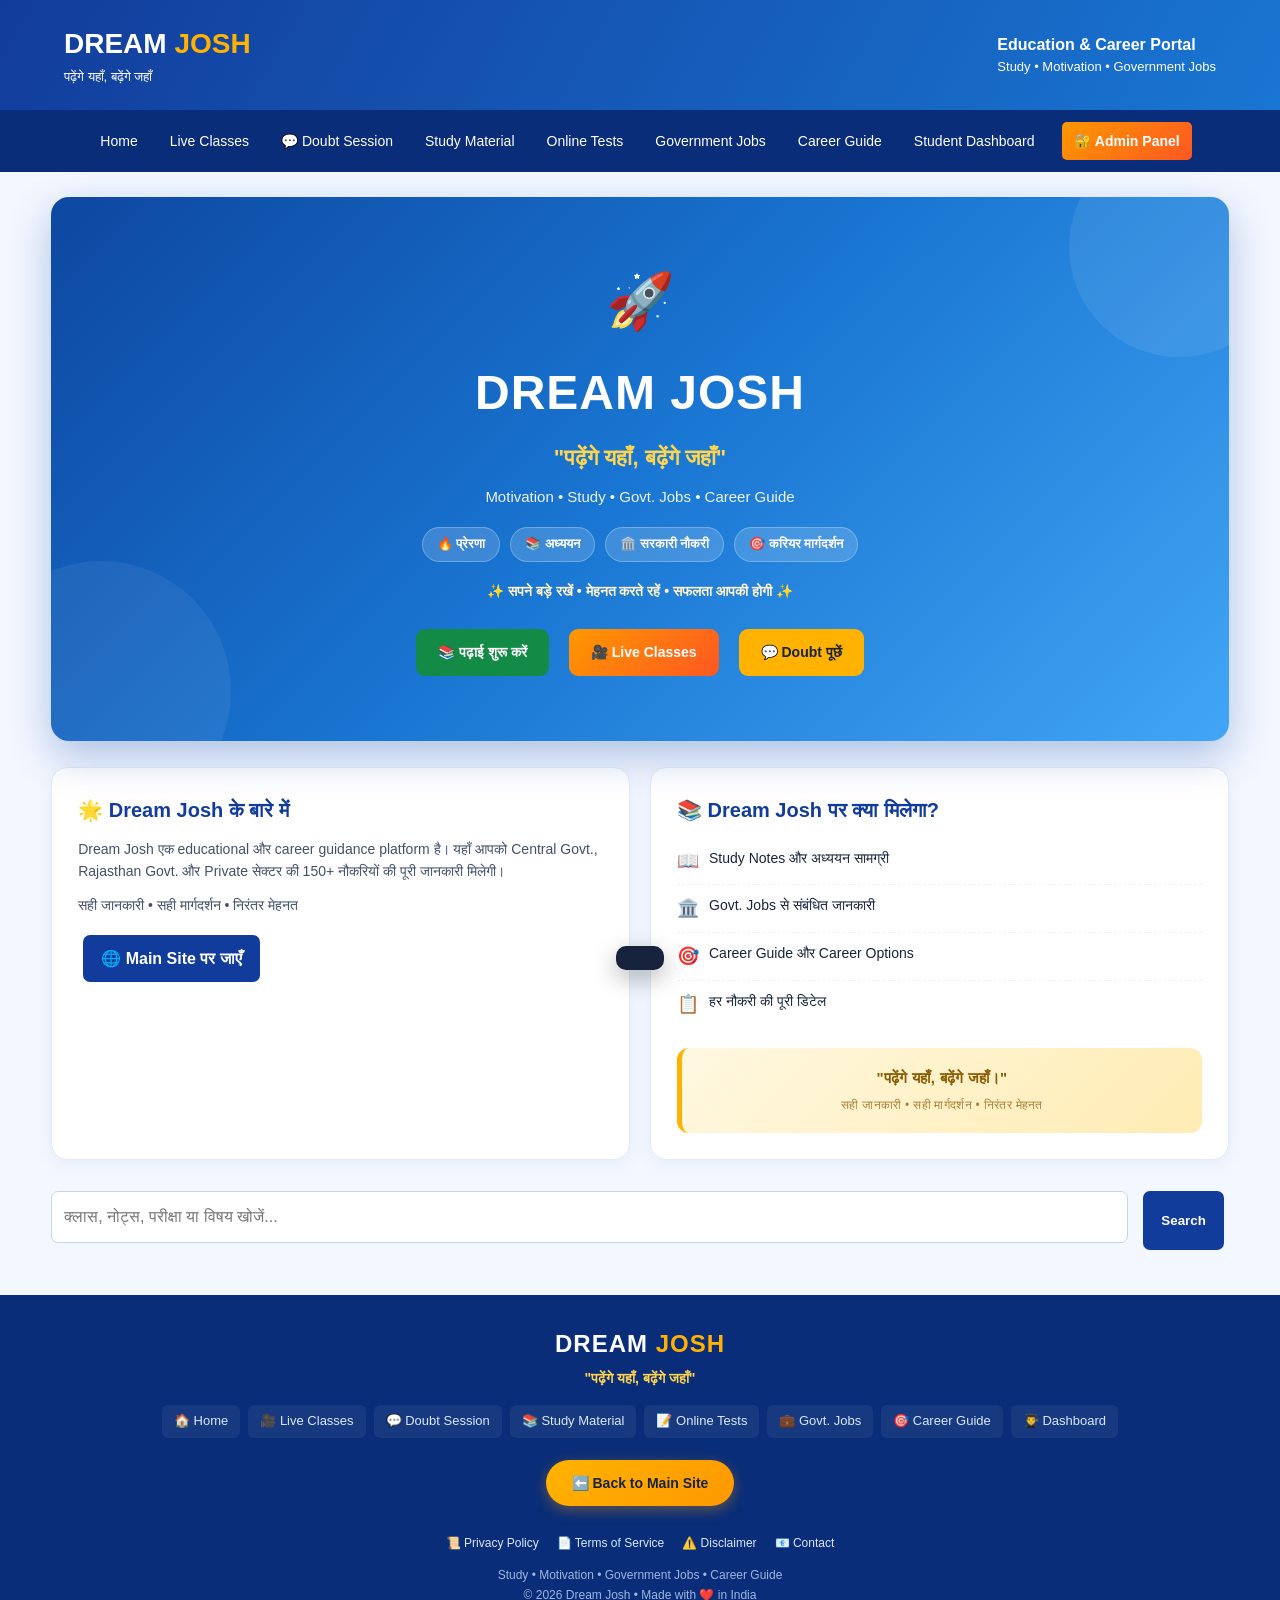
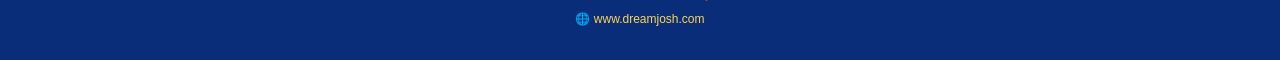
<file: education.html>
<!DOCTYPE html>
<html lang="hi">
<head>
<meta charset="UTF-8">
<meta name="viewport" content="width=device-width, initial-scale=1.0">
<title>Dream Josh Education - Study, Live Classes & Exams</title>
<meta name="description" content="Dream Josh Education - Live Classes, Government Jobs, Study Material, PDF Notes, Online Tests and Career Guidance.">
<style>
:root {
    --primary: #123c9b;
    --secondary: #1976d2;
    --accent: #ffb300;
    --light: #f3f7ff;
    --dark: #17233d;
    --white: #ffffff;
    --green: #138a45;
    --red: #c62828;
}

* { box-sizing: border-box; margin: 0; padding: 0; }

body {
    font-family: Arial, "Noto Sans Devanagari", sans-serif;
    background: var(--light);
    color: var(--dark);
    line-height: 1.6;
}

header {
    background: linear-gradient(120deg, var(--primary), var(--secondary));
    color: white; padding: 22px 5%;
}

.header-content {
    max-width: 1200px; margin: auto;
    display: flex; justify-content: space-between; align-items: center;
    gap: 15px; flex-wrap: wrap;
}

.logo { font-size: 28px; font-weight: bold; }
.logo span { color: var(--accent); }
header p { font-size: 13px; }

nav {
    background: #092d78; padding: 12px 4%;
    position: sticky; top: 0; z-index: 100;
}

.nav-content {
    max-width: 1200px; margin: auto;
    display: flex; justify-content: center; flex-wrap: wrap; gap: 8px;
}

nav a {
    color: white; text-decoration: none;
    padding: 8px 12px; border-radius: 5px; font-size: 14px;
}

nav a:hover, nav a.active-nav { background: var(--secondary); }
nav a.admin-nav {
    background: linear-gradient(135deg, #ff9800, #ff5722);
    margin-left: 8px; font-weight: bold;
}
nav a.admin-nav:hover { background: linear-gradient(135deg, #fb8c00, #e64a19); }

.container { width: 92%; max-width: 1200px; margin: 25px auto; }

/* ===== HOME PAGE ===== */
.home-hero {
    background: linear-gradient(135deg, #0d47a1, #1976d2, #42a5f5);
    color: white; padding: 60px 25px; text-align: center;
    border-radius: 18px; position: relative; overflow: hidden;
    box-shadow: 0 15px 40px rgba(13, 71, 161, 0.3);
}

.home-hero::before {
    content: ""; position: absolute; top: -60px; right: -60px;
    width: 220px; height: 220px; background: rgba(255, 255, 255, 0.08); border-radius: 50%;
}
.home-hero::after {
    content: ""; position: absolute; bottom: -80px; left: -80px;
    width: 260px; height: 260px; background: rgba(255, 255, 255, 0.06); border-radius: 50%;
}
.home-hero .rocket {
    font-size: 55px; margin-bottom: 10px;
    animation: floatY 2.5s ease-in-out infinite; display: inline-block;
}
@keyframes floatY {
    0%, 100% { transform: translateY(0); }
    50% { transform: translateY(-10px); }
}
.home-hero h1 {
    font-size: clamp(28px, 6vw, 48px); margin-bottom: 8px;
    letter-spacing: 1px; position: relative; z-index: 1;
}
.home-hero .tagline {
    font-size: clamp(16px, 3vw, 22px); font-weight: bold;
    color: #ffd54f; margin-bottom: 10px; position: relative; z-index: 1;
}
.home-hero .sub-tagline {
    font-size: 15px; opacity: 0.92; margin-bottom: 18px;
    position: relative; z-index: 1;
}
.home-hero .badges {
    display: flex; justify-content: center; gap: 10px;
    flex-wrap: wrap; margin-bottom: 18px; position: relative; z-index: 1;
}
.home-hero .badges span {
    background: rgba(255, 255, 255, 0.16); padding: 6px 14px;
    border-radius: 20px; font-size: 13px; font-weight: 600;
    border: 1px solid rgba(255, 255, 255, 0.25);
}
.home-hero .motivation {
    font-size: 14px; font-weight: 600; color: #fff3cd;
    margin-bottom: 22px; position: relative; z-index: 1;
}
.home-hero .hero-actions {
    display: flex; gap: 10px; justify-content: center;
    flex-wrap: wrap; position: relative; z-index: 1;
}
.home-hero .hero-actions .button { padding: 12px 22px; font-size: 14px; border-radius: 9px; }

.home-about {
    margin-top: 26px; display: grid;
    grid-template-columns: 1fr 1fr; gap: 20px;
}
@media (max-width: 800px) { .home-about { grid-template-columns: 1fr; } }

.home-about-card {
    background: white; border-radius: 16px; padding: 26px;
    border: 1px solid #e5eaf4; box-shadow: 0 4px 18px rgba(18, 60, 155, 0.06);
}
.home-about-card h3 {
    color: var(--primary); font-size: 20px; margin-bottom: 12px;
    display: flex; align-items: center; gap: 8px;
}
.home-about-card p { font-size: 14px; color: #43506b; margin-bottom: 12px; }
.home-features-list { list-style: none; margin-top: 8px; }
.home-features-list li {
    display: flex; align-items: flex-start; gap: 10px;
    padding: 9px 0; font-size: 14px; color: var(--dark);
    border-bottom: 1px dashed #eef1f7;
}
.home-features-list li:last-child { border-bottom: none; }
.home-features-list li .feat-emoji { font-size: 18px; flex-shrink: 0; }
.home-quote {
    margin-top: 20px;
    background: linear-gradient(135deg, #fff8e1, #ffecb3);
    border-left: 5px solid var(--accent);
    padding: 18px 22px; border-radius: 12px;
    font-size: 15px; font-weight: 700; color: #8a5a00;
    text-align: center; letter-spacing: 0.3px;
}
.home-quote-small {
    display: block; font-size: 12px; font-weight: 500;
    color: #a98236; margin-top: 6px;
}

/* ===== Footer ===== */
footer {
    background: #092d78; color: white;
    text-align: center; padding: 30px 15px; margin-top: 40px;
}
.footer-main { max-width: 1200px; margin: 0 auto; }
.footer-brand {
    font-size: 24px; font-weight: bold;
    letter-spacing: 1px; margin-bottom: 4px;
}
.footer-brand span { color: var(--accent); }
.footer-tagline {
    font-size: 14px; color: #ffd54f;
    font-weight: 600; margin-bottom: 6px;
}
.footer-links {
    display: flex; justify-content: center; flex-wrap: wrap;
    gap: 8px; margin: 16px 0;
}
.footer-links a {
    color: #dbe7ff; text-decoration: none; font-size: 13px;
    padding: 6px 12px; border-radius: 6px; transition: 0.2s;
    background: rgba(255, 255, 255, 0.06);
}
.footer-links a:hover { background: rgba(255, 255, 255, 0.18); color: white; }
.footer-back-btn {
    display: inline-flex; align-items: center; gap: 8px;
    background: linear-gradient(135deg, #ffb300, #ff9800);
    color: #17233d !important; font-weight: bold;
    padding: 12px 26px !important; border-radius: 30px !important;
    font-size: 14px !important; margin: 6px 0 16px !important;
    box-shadow: 0 4px 14px rgba(255, 152, 0, 0.35);
    transition: 0.25s; text-decoration: none;
}
.footer-back-btn:hover {
    background: linear-gradient(135deg, #ffc107, #fb8c00) !important;
    transform: translateY(-2px);
    box-shadow: 0 6px 20px rgba(255, 152, 0, 0.5);
}
.footer-copyright {
    font-size: 12px; color: #9fb6e0;
    margin-top: 8px; line-height: 1.7;
}

/* Extra footer legal links row */
.footer-legal {
    display: flex; justify-content: center; flex-wrap: wrap;
    gap: 10px 18px; margin: 10px 0 6px;
    font-size: 12px;
}
.footer-legal a {
    color: #dbe7ff; text-decoration: none;
    padding: 2px 0; transition: 0.2s;
    border-bottom: 1px dotted transparent;
}
.footer-legal a:hover {
    color: #ffd54f; border-bottom-color: #ffd54f;
}

.button {
    display: inline-block; background: var(--accent);
    color: #17233d; border: none; border-radius: 7px;
    padding: 11px 18px; text-decoration: none;
    font-weight: bold; cursor: pointer; margin: 5px;
}
.button-blue { background: var(--primary); color: white; }
.button-green { background: var(--green); color: white; }
.button-red { background: var(--red); color: white; }
.button-orange { background: linear-gradient(135deg, #ff9800, #ff5722); color: white; }

.search-box { margin: 20px 0; display: flex; gap: 10px; }
.search-box input { flex: 1; }
input, select, textarea {
    width: 100%; padding: 12px; border: 1px solid #ccd5e5;
    border-radius: 7px; margin: 5px 0 12px; font: inherit;
}
.section-title {
    font-size: 25px; margin: 32px 0 18px;
    border-left: 5px solid var(--accent); padding-left: 12px;
}
.grid {
    display: grid; grid-template-columns: repeat(3, minmax(0, 1fr)); gap: 18px;
}
.card {
    background: white; border-radius: 12px; padding: 20px;
    box-shadow: 0 3px 14px #142f5510; border: 1px solid #e5eaf4;
    overflow-wrap: anywhere;
}
.card h3 { margin-bottom: 8px; color: var(--primary); }
.card p { font-size: 14px; margin-bottom: 12px; }
.icon { font-size: 35px; margin-bottom: 8px; }
.notice {
    background: white; padding: 15px; border-radius: 10px;
    margin-top: 18px; border-left: 4px solid var(--secondary);
}
.hidden { display: none !important; }

/* Video meeting styles */
.meeting-container {
    background: white; border-radius: 15px; padding: 24px;
    box-shadow: 0 5px 25px rgba(18, 60, 155, 0.12);
    border: 1px solid #e5eaf4;
}
.live-status-bar {
    display: flex; align-items: center; gap: 10px;
    background: linear-gradient(90deg, #fff4e5, #ffe4b5);
    border: 1px solid #ffd08a; padding: 12px 18px;
    border-radius: 10px; margin-bottom: 20px; flex-wrap: wrap;
}
.live-badge {
    display: inline-flex; align-items: center; gap: 6px;
    background: #c62828; color: white; padding: 5px 12px;
    border-radius: 20px; font-size: 12px; font-weight: bold;
}
.live-dot {
    width: 8px; height: 8px; background: white;
    border-radius: 50%; animation: pulse 1.2s ease infinite;
}
@keyframes pulse {
    0%, 100% { opacity: 1; transform: scale(1); }
    50% { opacity: 0.4; transform: scale(0.85); }
}
.meeting-grid {
    display: grid; grid-template-columns: 2fr 1fr;
    gap: 20px; margin-top: 20px;
}
@media (max-width: 900px) { .meeting-grid { grid-template-columns: 1fr; } }
.video-frame {
    background: #000; border-radius: 12px; overflow: hidden;
    position: relative; aspect-ratio: 16/9;
    box-shadow: 0 5px 25px rgba(0,0,0,0.25);
}
.video-frame iframe { width: 100%; height: 100%; border: none; display: block; }
.video-placeholder {
    position: absolute; inset: 0; display: flex; flex-direction: column;
    align-items: center; justify-content: center; color: white;
    background: linear-gradient(135deg, #17233d, #2a3a5c);
    text-align: center; padding: 20px;
}
.video-placeholder .icon { font-size: 60px; margin-bottom: 15px; opacity: 0.6; }
.video-placeholder h3 { font-size: 20px; margin-bottom: 8px; }
.video-placeholder p { font-size: 14px; opacity: 0.8; max-width: 400px; }
.meeting-sidebar { display: flex; flex-direction: column; gap: 15px; }
.sidebar-card {
    background: white; border-radius: 10px; padding: 16px;
    border: 1px solid #e5eaf4; box-shadow: 0 2px 10px rgba(0,0,0,0.05);
}
.sidebar-card h4 {
    font-size: 14px; color: var(--primary); margin-bottom: 12px;
    display: flex; align-items: center; gap: 8px;
    padding-bottom: 8px; border-bottom: 1px solid #e5eaf4;
}
.room-info-item {
    display: flex; justify-content: space-between; align-items: center;
    padding: 8px 0; font-size: 13px; border-bottom: 1px dashed #e5eaf4;
}
.room-info-item:last-child { border-bottom: none; }
.room-info-item .label { color: #6b7a99; font-weight: 500; }
.room-info-item .value {
    color: var(--dark); font-weight: bold; word-break: break-all;
    text-align: right; max-width: 60%;
}
.copy-btn {
    background: none; border: none; cursor: pointer;
    color: var(--secondary); font-size: 14px;
    padding: 4px 8px; border-radius: 4px; transition: 0.2s;
}
.copy-btn:hover { background: #e8f0fe; }
.participant-list { list-style: none; max-height: 200px; overflow-y: auto; }
.participant-item {
    display: flex; align-items: center; gap: 10px;
    padding: 8px 6px; border-bottom: 1px solid #f0f3f9; font-size: 13px;
}
.participant-item:last-child { border-bottom: none; }
.participant-avatar {
    width: 32px; height: 32px; border-radius: 50%;
    background: linear-gradient(135deg, var(--primary), var(--secondary));
    color: white; display: flex; align-items: center; justify-content: center;
    font-weight: bold; font-size: 13px; flex-shrink: 0;
}
.participant-name { flex: 1; color: var(--dark); font-weight: 500; }
.participant-role {
    font-size: 11px; padding: 2px 8px; border-radius: 10px;
    background: #e8f0fe; color: var(--primary); font-weight: 600;
}
.participant-role.host { background: #fff4e5; color: #a34800; }
.chat-box {
    height: 200px; overflow-y: auto; background: #f8faff;
    border-radius: 8px; padding: 10px; margin-bottom: 10px; font-size: 13px;
}
.chat-message {
    padding: 6px 10px; margin-bottom: 6px;
    background: white; border-radius: 8px;
    box-shadow: 0 1px 3px rgba(0,0,0,0.05);
}
.chat-message .chat-author {
    font-weight: bold; color: var(--primary);
    font-size: 12px; margin-bottom: 2px;
}
.chat-message .chat-text { color: var(--dark); font-size: 13px; word-break: break-word; }
.chat-message .chat-time { font-size: 10px; color: #9ba8c0; float: right; }
.chat-input-row { display: flex; gap: 6px; }
.chat-input-row input { flex: 1; margin: 0; padding: 8px 12px; font-size: 13px; }
.chat-input-row button { padding: 8px 14px; margin: 0; }
.meeting-actions { display: flex; gap: 8px; flex-wrap: wrap; }
.meeting-actions button, .meeting-actions a {
    flex: 1; min-width: 120px; padding: 10px 14px;
    border-radius: 8px; border: none; font-size: 13px; font-weight: bold;
    cursor: pointer; display: inline-flex; align-items: center; justify-content: center;
    gap: 6px; text-decoration: none; transition: 0.2s;
}
.meeting-actions button:hover, .meeting-actions a:hover {
    transform: translateY(-1px); box-shadow: 0 4px 12px rgba(0,0,0,0.15);
}
.btn-join { background: var(--green); color: white; }
.btn-copy-link { background: var(--secondary); color: white; }
.btn-leave { background: var(--red); color: white; }
.btn-embed { background: var(--primary); color: white; }
.setup-form {
    background: linear-gradient(135deg, #f8faff, #eef4ff);
    border-radius: 12px; padding: 24px; border: 1px dashed #b8c8e8;
}
.setup-form h3 {
    color: var(--primary); margin-bottom: 16px;
    display: flex; align-items: center; gap: 8px;
}
.form-group { margin-bottom: 14px; }
.form-group label {
    display: block; font-size: 13px; font-weight: 600;
    color: var(--dark); margin-bottom: 4px;
}
.form-row { display: grid; grid-template-columns: 1fr 1fr; gap: 12px; }
@media (max-width: 600px) { .form-row { grid-template-columns: 1fr; } }
.role-tabs {
    display: flex; gap: 6px; margin-bottom: 18px;
    background: white; padding: 4px; border-radius: 10px;
    border: 1px solid #e5eaf4;
}
.role-tab {
    flex: 1; padding: 10px 14px; border: none; border-radius: 8px;
    background: transparent; font-size: 13px; font-weight: 600;
    cursor: pointer; color: #6b7a99; display: flex;
    align-items: center; justify-content: center;
    gap: 6px; transition: 0.2s;
}
.role-tab.active {
    background: linear-gradient(135deg, var(--primary), var(--secondary));
    color: white; box-shadow: 0 3px 10px rgba(25, 118, 210, 0.3);
}
.schedule-table { width: 100%; border-collapse: collapse; font-size: 13px; margin-top: 10px; }
.schedule-table th {
    background: #f0f4fa; color: var(--primary);
    padding: 10px; text-align: left; font-weight: 600;
    border-bottom: 2px solid #dbe4f0;
}
.schedule-table td { padding: 10px; border-bottom: 1px solid #eef1f7; color: var(--dark); }
.schedule-table tr:hover td { background: #f8faff; }
.status-live { background: #ffebee; color: #c62828; padding: 3px 10px; border-radius: 12px; font-size: 11px; font-weight: bold; }
.status-upcoming { background: #e3f2fd; color: #1565c0; padding: 3px 10px; border-radius: 12px; font-size: 11px; font-weight: bold; }
.status-ended { background: #f5f5f5; color: #757575; padding: 3px 10px; border-radius: 12px; font-size: 11px; font-weight: bold; }
.meeting-toast {
    position: fixed; bottom: 30px; left: 50%;
    transform: translateX(-50%) translateY(100px);
    background: var(--dark); color: white; padding: 12px 24px;
    border-radius: 10px; font-size: 14px; font-weight: 600;
    box-shadow: 0 8px 25px rgba(0,0,0,0.3); z-index: 9999;
    transition: transform 0.3s ease; max-width: 90%; text-align: center;
}
.meeting-toast.show { transform: translateX(-50%) translateY(0); }
.meeting-toast.success { background: var(--green); }
.meeting-toast.error { background: var(--red); }
.meeting-toast.info { background: var(--secondary); }
.device-test { display: grid; grid-template-columns: 1fr 1fr; gap: 12px; margin-top: 12px; }
@media (max-width: 600px) { .device-test { grid-template-columns: 1fr; } }
.device-test-item {
    background: white; border-radius: 10px; padding: 12px;
    border: 1px solid #e5eaf4; text-align: center; font-size: 13px;
}
.device-test-item .icon { font-size: 28px; margin-bottom: 6px; }
.device-test-item .status {
    display: inline-block; padding: 2px 10px; border-radius: 10px;
    font-size: 11px; font-weight: bold; margin-top: 6px;
}
.device-test-item .status.ok { background: #e5f5e9; color: #126c37; }
.device-test-item .status.pending { background: #fff4e5; color: #a34800; }
.device-test-item .status.error { background: #ffebee; color: #c62828; }
@media(max-width: 800px) { .grid { grid-template-columns: repeat(2, minmax(0, 1fr)); } }
@media(max-width: 520px) { .grid { grid-template-columns: 1fr; } .home-hero { padding: 30px 16px; } .search-box { flex-direction: column; } nav a { font-size: 12px; padding: 7px; } }

/* ===== PAGE TAB VISIBILITY ===== */
.page-section { display: none; }
.page-section.active-page { display: block; }

/* ===== DOUBT SESSION ===== */
.doubt-tabs {
    display: flex; gap: 6px; margin-bottom: 20px;
    background: white; padding: 5px; border-radius: 12px;
    border: 1px solid #e5eaf4; flex-wrap: wrap;
}
.doubt-tab {
    flex: 1; min-width: 140px; padding: 11px 16px;
    border: none; border-radius: 9px; background: transparent;
    font-size: 13px; font-weight: 600; cursor: pointer;
    color: #6b7a99; display: inline-flex; align-items: center;
    justify-content: center; gap: 6px; transition: 0.2s;
}
.doubt-tab.active {
    background: linear-gradient(135deg, var(--primary), var(--secondary));
    color: white; box-shadow: 0 3px 10px rgba(25, 118, 210, 0.3);
}
.doubt-panel { display: none; }
.doubt-panel.active-doubt-panel { display: block; }
.doubt-form-card {
    background: linear-gradient(135deg, #f8faff, #eef4ff);
    border-radius: 14px; padding: 24px;
    border: 1px dashed #b8c8e8; margin-bottom: 22px;
}
.doubt-form-card h3 {
    color: var(--primary); margin-bottom: 16px;
    display: flex; align-items: center; gap: 8px;
}
.doubt-form-row { display: grid; grid-template-columns: 1fr 1fr; gap: 12px; }
@media (max-width: 600px) { .doubt-form-row { grid-template-columns: 1fr; } }
.doubt-list { display: flex; flex-direction: column; gap: 14px; }
.doubt-item {
    background: white; border-radius: 12px; padding: 18px;
    border: 1px solid #e5eaf4; box-shadow: 0 2px 10px rgba(0,0,0,0.04);
    border-left: 4px solid var(--secondary); transition: 0.2s;
}
.doubt-item:hover { box-shadow: 0 4px 16px rgba(18, 60, 155, 0.1); }
.doubt-item.answered { border-left-color: var(--green); background: #f8fffb; }
.doubt-item.pending { border-left-color: var(--accent); background: #fffdf5; }
.doubt-item.processing { border-left-color: var(--secondary); background: #f5f9ff; }
.doubt-meta {
    display: flex; justify-content: space-between; align-items: flex-start;
    gap: 10px; flex-wrap: wrap; margin-bottom: 10px;
}
.doubt-asker { display: flex; align-items: center; gap: 10px; }
.doubt-avatar {
    width: 38px; height: 38px; border-radius: 50%;
    background: linear-gradient(135deg, var(--primary), var(--secondary));
    color: white; display: flex; align-items: center; justify-content: center;
    font-weight: bold; font-size: 15px; flex-shrink: 0;
}
.doubt-asker-name { font-weight: bold; color: var(--dark); font-size: 14px; }
.doubt-asker-sub { font-size: 11px; color: #9ba8c0; }
.doubt-badge {
    padding: 4px 12px; border-radius: 20px;
    font-size: 11px; font-weight: bold; white-space: nowrap;
}
.doubt-badge.answered { background: #e5f5e9; color: #126c37; }
.doubt-badge.pending { background: #fff4e5; color: #a34800; }
.doubt-badge.processing { background: #e3f2fd; color: #1565c0; }
.doubt-subject-tag {
    display: inline-block; background: #e8f0fe; color: var(--primary);
    padding: 3px 10px; border-radius: 12px;
    font-size: 11px; font-weight: 600; margin-bottom: 8px;
}
.doubt-question {
    font-size: 14px; color: var(--dark);
    margin-bottom: 10px; line-height: 1.6; word-break: break-word;
}
.doubt-answer {
    background: #f0f7ff; border-radius: 10px;
    padding: 12px 14px; font-size: 13px; color: var(--dark);
    border-left: 3px solid var(--green); margin-top: 10px;
}
.doubt-answer.ai-answer { background: #f3e5f5; border-left-color: #7b1fa2; }
.doubt-answer .answer-label {
    font-weight: bold; color: var(--green); font-size: 12px;
    margin-bottom: 4px; display: flex; align-items: center; gap: 5px;
}
.doubt-answer.ai-answer .answer-label { color: #7b1fa2; }
.doubt-answer .answer-text { word-break: break-word; white-space: pre-wrap; }
.doubt-ai-thinking {
    background: linear-gradient(90deg, #e3f2fd, #f3e5f5, #e3f2fd);
    background-size: 200% 100%;
    animation: aiShimmer 1.5s linear infinite;
    border-radius: 10px; padding: 14px 16px;
    font-size: 13px; color: var(--secondary); font-weight: 600;
    display: flex; align-items: center; gap: 10px; margin-top: 10px;
}
@keyframes aiShimmer {
    0% { background-position: 0% 50%; }
    100% { background-position: 200% 50%; }
}
.doubt-ai-thinking .spinner {
    width: 18px; height: 18px; border: 3px solid #b8c8e8;
    border-top-color: var(--secondary); border-radius: 50%;
    animation: spin 0.8s linear infinite; flex-shrink: 0;
}
@keyframes spin { to { transform: rotate(360deg); } }
.doubt-answer-form { margin-top: 12px; display: flex; gap: 8px; flex-wrap: wrap; }
.doubt-answer-form textarea {
    flex: 1; min-width: 200px; margin: 0; padding: 10px 12px;
    font-size: 13px; resize: vertical; min-height: 60px;
}
.doubt-answer-form button { margin: 0; align-self: flex-end; }
.doubt-filter-row {
    display: flex; gap: 10px; margin-bottom: 18px;
    flex-wrap: wrap; align-items: center;
}
.doubt-filter-row select {
    width: auto; min-width: 150px; margin: 0;
    padding: 9px 12px; font-size: 13px;
}
.doubt-filter-row input {
    flex: 1; min-width: 180px; margin: 0;
    padding: 9px 12px; font-size: 13px;
}
.doubt-empty { text-align: center; padding: 40px 20px; color: #9ba8c0; }
.doubt-empty .icon { font-size: 55px; margin-bottom: 10px; opacity: 0.5; }
.doubt-empty h3 { color: #6b7a99; margin-bottom: 6px; }
.doubt-empty p { font-size: 13px; }
.doubt-counter {
    display: inline-block; background: var(--accent); color: #17233d;
    font-size: 11px; font-weight: bold; padding: 2px 9px;
    border-radius: 12px; margin-left: 8px;
}

/* ===== ADMIN PANEL ===== */
.admin-login-box {
    max-width: 420px; margin: 40px auto; background: white;
    border-radius: 16px; padding: 35px 30px;
    box-shadow: 0 10px 40px rgba(18, 60, 155, 0.15);
    border: 1px solid #e5eaf4;
}
.admin-login-box .admin-icon { text-align: center; font-size: 55px; margin-bottom: 10px; }
.admin-login-box h2 { text-align: center; color: var(--primary); margin-bottom: 6px; }
.admin-login-box .admin-subtitle { text-align: center; font-size: 13px; color: #6b7a99; margin-bottom: 22px; }
.admin-login-box label { display: block; font-size: 13px; font-weight: 600; margin-bottom: 4px; }
.admin-login-box .admin-hint {
    font-size: 11px; color: #9ba8c0; background: #f8faff;
    border-radius: 8px; padding: 10px 12px; margin-top: 14px;
    border-left: 3px solid var(--accent);
}
.admin-error {
    background: #ffebee; color: #c62828; padding: 10px 14px;
    border-radius: 8px; font-size: 13px; font-weight: 600;
    margin-bottom: 14px; border-left: 4px solid #c62828;
}
.admin-topbar {
    background: linear-gradient(135deg, #17233d, #123c9b);
    color: white; padding: 18px 22px; border-radius: 14px;
    display: flex; justify-content: space-between; align-items: center;
    flex-wrap: wrap; gap: 12px; margin-bottom: 20px;
    box-shadow: 0 6px 20px rgba(18, 60, 155, 0.25);
}
.admin-topbar h2 { font-size: 20px; display: flex; align-items: center; gap: 10px; }
.admin-topbar .admin-user { font-size: 13px; display: flex; align-items: center; gap: 10px; flex-wrap: wrap; }
.admin-user-badge {
    background: rgba(255,255,255,0.15); padding: 5px 12px;
    border-radius: 20px; font-weight: 600;
    display: inline-flex; align-items: center; gap: 6px;
}
.admin-stats {
    display: grid; grid-template-columns: repeat(5, minmax(0, 1fr));
    gap: 14px; margin-bottom: 22px;
}
@media (max-width: 1000px) { .admin-stats { grid-template-columns: repeat(3, minmax(0, 1fr)); } }
@media (max-width: 700px) { .admin-stats { grid-template-columns: repeat(2, minmax(0, 1fr)); } }
@media (max-width: 480px) { .admin-stats { grid-template-columns: 1fr; } }
.admin-stat-card {
    background: white; border-radius: 12px; padding: 18px;
    border: 1px solid #e5eaf4; box-shadow: 0 3px 14px #142f5510;
    display: flex; align-items: center; gap: 14px;
}
.admin-stat-card .stat-icon {
    width: 48px; height: 48px; border-radius: 12px;
    display: flex; align-items: center; justify-content: center;
    font-size: 24px; flex-shrink: 0;
}
.admin-stat-card .stat-icon.blue { background: #e8f0fe; color: #123c9b; }
.admin-stat-card .stat-icon.green { background: #e5f5e9; color: #138a45; }
.admin-stat-card .stat-icon.orange { background: #fff4e5; color: #a34800; }
.admin-stat-card .stat-icon.red { background: #ffebee; color: #c62828; }
.admin-stat-card .stat-icon.purple { background: #f3e5f5; color: #7b1fa2; }
.admin-stat-card .stat-value { font-size: 22px; font-weight: bold; color: var(--dark); line-height: 1.2; }
.admin-stat-card .stat-label { font-size: 12px; color: #6b7a99; font-weight: 500; }
.admin-tabs {
    display: flex; gap: 6px; background: white; padding: 6px;
    border-radius: 12px; border: 1px solid #e5eaf4;
    margin-bottom: 20px; overflow-x: auto; flex-wrap: wrap;
}
.admin-tab {
    padding: 10px 16px; border: none; border-radius: 8px;
    background: transparent; font-size: 13px; font-weight: 600;
    cursor: pointer; color: #6b7a99; display: inline-flex;
    align-items: center; gap: 6px; white-space: nowrap; transition: 0.2s;
}
.admin-tab.active {
    background: linear-gradient(135deg, var(--primary), var(--secondary));
    color: white; box-shadow: 0 3px 10px rgba(25, 118, 210, 0.3);
}
.admin-panel-section { display: none; }
.admin-panel-section.active-panel { display: block; }
.admin-card {
    background: white; border-radius: 14px; padding: 22px;
    border: 1px solid #e5eaf4; box-shadow: 0 3px 14px #142f5510;
    margin-bottom: 20px;
}
.admin-card h3 {
    color: var(--primary); font-size: 17px; margin-bottom: 16px;
    display: flex; align-items: center; gap: 8px;
    padding-bottom: 10px; border-bottom: 2px solid #f0f4fa;
}
.admin-form-row { display: grid; grid-template-columns: 1fr 1fr; gap: 12px; }
@media (max-width: 600px) { .admin-form-row { grid-template-columns: 1fr; } }
.admin-form-group { margin-bottom: 12px; }
.admin-form-group label {
    display: block; font-size: 13px; font-weight: 600;
    margin-bottom: 4px; color: var(--dark);
}
.admin-form-group input, .admin-form-group select, .admin-form-group textarea { margin: 0; }
.admin-table-wrap { overflow-x: auto; }
.admin-table {
    width: 100%; border-collapse: collapse;
    font-size: 13px; min-width: 600px;
}
.admin-table th {
    background: #f0f4fa; color: var(--primary);
    padding: 11px 10px; text-align: left;
    font-weight: 600; border-bottom: 2px solid #dbe4f0;
    white-space: nowrap;
}
.admin-table td { padding: 11px 10px; border-bottom: 1px solid #eef1f7; vertical-align: middle; }
.admin-table tr:hover td { background: #f8faff; }
.admin-table .actions { display: flex; gap: 6px; flex-wrap: wrap; }
.mini-btn {
    border: none; border-radius: 6px; padding: 6px 11px;
    font-size: 12px; font-weight: 600; cursor: pointer;
    transition: 0.2s; display: inline-flex; align-items: center; gap: 4px;
}
.mini-btn:hover { transform: translateY(-1px); box-shadow: 0 3px 8px rgba(0,0,0,0.12); }
.mini-btn.view { background: #e8f0fe; color: #123c9b; }
.mini-btn.edit { background: #fff4e5; color: #a34800; }
.mini-btn.delete { background: #ffebee; color: #c62828; }
.mini-btn.primary { background: var(--primary); color: white; }
.mini-btn.success { background: var(--green); color: white; }
.admin-empty { text-align: center; padding: 30px 15px; color: #9ba8c0; font-size: 14px; }
.admin-empty .icon { font-size: 45px; margin-bottom: 8px; opacity: 0.5; }
.admin-activity-list { list-style: none; }
.admin-activity-item {
    display: flex; gap: 12px; padding: 12px 0;
    border-bottom: 1px solid #f0f3f9; font-size: 13px; align-items: flex-start;
}
.admin-activity-item:last-child { border-bottom: none; }
.admin-activity-item .act-icon {
    width: 36px; height: 36px; border-radius: 10px; background: #e8f0fe;
    display: flex; align-items: center; justify-content: center;
    font-size: 17px; flex-shrink: 0;
}
.admin-activity-item .act-body { flex: 1; }
.admin-activity-item .act-title { font-weight: 600; color: var(--dark); }
.admin-activity-item .act-time { font-size: 11px; color: #9ba8c0; margin-top: 2px; }
.admin-footer-note { text-align: center; font-size: 12px; color: #9ba8c0; margin-top: 10px; }
.ai-status-badge {
    display: inline-flex; align-items: center; gap: 6px;
    padding: 6px 14px; border-radius: 20px;
    font-size: 12px; font-weight: 600; margin-bottom: 14px;
}
.ai-status-badge.enabled { background: #e5f5e9; color: #126c37; border: 1px solid #a5d6a7; }
.ai-status-badge.disabled { background: #fff4e5; color: #a34800; border: 1px solid #ffcc80; }
.ai-status-badge .dot {
    width: 8px; height: 8px; border-radius: 50%;
    background: currentColor; display: inline-block;
}
</style>
</head>

<body>

<header>
    <div class="header-content">
        <div>
            <div class="logo">DREAM <span>JOSH</span></div>
            <p>पढ़ेंगे यहाँ, बढ़ेंगे जहाँ</p>
        </div>
        <div>
            <strong>Education & Career Portal</strong>
            <p>Study • Motivation • Government Jobs</p>
        </div>
    </div>
</header>

<nav>
    <div class="nav-content">
        <a href="#home" class="nav-link" data-page="home">Home</a>
        <a href="#live" class="nav-link" data-page="live">Live Classes</a>
        <a href="#doubt" class="nav-link" data-page="doubt">💬 Doubt Session</a>
        <a href="#study" class="nav-link" data-page="study">Study Material</a>
        <a href="#tests" class="nav-link" data-page="tests">Online Tests</a>
        <a href="#jobs" class="nav-link" data-page="jobs">Government Jobs</a>
        <a href="#career" class="nav-link" data-page="career">Career Guide</a>
        <a href="#student" class="nav-link" data-page="student">Student Dashboard</a>
        <a href="#admin" class="nav-link admin-nav" data-page="admin">🔐 Admin Panel</a>
    </div>
</nav>

<main class="container" id="home">

    <!-- ==================== HOME ==================== -->
    <section id="page-home" class="page-section active-page">
        <div class="home-hero">
            <div class="rocket">🚀</div>
            <h1>DREAM JOSH</h1>
            <div class="tagline">"पढ़ेंगे यहाँ, बढ़ेंगे जहाँ"</div>
            <div class="sub-tagline">Motivation • Study • Govt. Jobs • Career Guide</div>
            <div class="badges">
                <span>🔥 प्रेरणा</span>
                <span>📚 अध्ययन</span>
                <span>🏛️ सरकारी नौकरी</span>
                <span>🎯 करियर मार्गदर्शन</span>
            </div>
            <div class="motivation">✨ सपने बड़े रखें • मेहनत करते रहें • सफलता आपकी होगी ✨</div>
            <div class="hero-actions">
                <a class="button button-green" href="#study" onclick="showPage('study'); return false;">📚 पढ़ाई शुरू करें</a>
                <a class="button button-orange" href="#live" onclick="showPage('live'); return false;">🎥 Live Classes</a>
                <a class="button" href="#doubt" onclick="showPage('doubt'); return false;">💬 Doubt पूछें</a>
            </div>
        </div>

        <div class="home-about">
            <div class="home-about-card">
                <h3>🌟 Dream Josh के बारे में</h3>
                <p>Dream Josh एक educational और career guidance platform है। यहाँ आपको Central Govt., Rajasthan Govt. और Private सेक्टर की 150+ नौकरियों की पूरी जानकारी मिलेगी।</p>
                <p>सही जानकारी • सही मार्गदर्शन • निरंतर मेहनत</p>
                <a class="button button-blue" href="https://dreamjosh.com/" target="_blank" rel="noopener noreferrer" style="margin-top:6px;">🌐 Main Site पर जाएँ</a>
            </div>
            <div class="home-about-card">
                <h3>📚 Dream Josh पर क्या मिलेगा?</h3>
                <ul class="home-features-list">
                    <li><span class="feat-emoji">📖</span> Study Notes और अध्ययन सामग्री</li>
                    <li><span class="feat-emoji">🏛️</span> Govt. Jobs से संबंधित जानकारी</li>
                    <li><span class="feat-emoji">🎯</span> Career Guide और Career Options</li>
                    <li><span class="feat-emoji">📋</span> हर नौकरी की पूरी डिटेल</li>
                </ul>
                <div class="home-quote">
                    "पढ़ेंगे यहाँ, बढ़ेंगे जहाँ।"
                    <span class="home-quote-small">सही जानकारी • सही मार्गदर्शन • निरंतर मेहनत</span>
                </div>
            </div>
        </div>

        <div class="search-box" style="margin-top:26px;">
            <input type="search" id="siteSearch" placeholder="क्लास, नोट्स, परीक्षा या विषय खोजें..." aria-label="वेबसाइट पर खोजें">
            <button class="button button-blue" onclick="searchCards()">Search</button>
        </div>
        <div id="searchMessage" aria-live="polite"></div>
    </section>

    <!-- ==================== LIVE ==================== -->
    <section id="page-live" class="page-section">
        <h2 class="section-title">🔴 Live Classroom</h2>
        <div class="live-status-bar">
            <span class="live-badge"><span class="live-dot"></span> LIVE</span>
            <span style="font-size:13px;color:#6b7a99;">Dream Josh Video Classroom — बिना login के instant join करें</span>
        </div>

        <div id="meetingSetup" class="meeting-container">
            <div class="role-tabs">
                <button class="role-tab active" id="tabTeacher" onclick="switchRole('teacher')">👨‍🏫 Teacher (Host)</button>
                <button class="role-tab" id="tabStudent" onclick="switchRole('student')">👨‍🎓 Student (Join)</button>
            </div>

            <div id="teacherPanel">
                <div class="setup-form">
                    <h3>🎓 Create New Class</h3>
                    <p style="font-size:13px;color:#6b7a99;margin-bottom:16px;">अपनी क्लास का नाम डालें और instant meeting room बनाएं। Meeting link को students के साथ share करें।</p>
                    <div class="form-group">
                        <label>Class Name / Topic *</label>
                        <input type="text" id="className" maxlength="60" placeholder="उदा. Rajasthan Police - Reasoning Class">
                    </div>
                    <div class="form-row">
                        <div class="form-group">
                            <label>Teacher Name *</label>
                            <input type="text" id="teacherName" maxlength="30" placeholder="उदा. Er. Damor">
                        </div>
                        <div class="form-group">
                            <label>Subject</label>
                            <input type="text" id="classSubject" maxlength="40" placeholder="उदा. Reasoning / Math / GK">
                        </div>
                    </div>
                    <div class="form-group">
                        <label>Class Duration</label>
                        <select id="classDuration">
                            <option value="30">30 minutes</option>
                            <option value="45">45 minutes</option>
                            <option value="60" selected>1 hour</option>
                            <option value="90">1.5 hours</option>
                            <option value="120">2 hours</option>
                        </select>
                    </div>
                    <button class="button button-green" style="width:100%;font-size:15px;padding:14px;" onclick="createClass()">🎥 Create & Start Class Now</button>
                </div>
            </div>

            <div id="studentPanel" class="hidden">
                <div class="setup-form">
                    <h3>👨‍🎓 Join Class</h3>
                    <p style="font-size:13px;color:#6b7a99;margin-bottom:16px;">Teacher से मिला हुआ Meeting Code या पूरा Link डालें और class join करें।</p>
                    <div class="form-group">
                        <label>Your Name *</label>
                        <input type="text" id="studentName" maxlength="30" placeholder="अपना नाम लिखें">
                    </div>
                    <div class="form-group">
                        <label>Meeting Code / Link *</label>
                        <input type="text" id="meetingCode" placeholder="उदा. DreamJosh-Class-ABC123xyz (या पूरा link)">
                        <p style="font-size:11px;color:#9ba8c0;margin-top:4px;">Teacher से मिली class code यहाँ paste करें।</p>
                    </div>
                    <button class="button button-green" style="width:100%;font-size:15px;padding:14px;" onclick="joinAsStudent()">🚀 Join Class</button>
                </div>
            </div>
        </div>

        <div id="activeMeeting" class="meeting-container hidden" style="margin-top:20px;">
            <div class="live-status-bar" style="background:linear-gradient(90deg,#e5f5e9,#c8e6c9);border-color:#81c784;">
                <span class="live-badge" style="background:#138a45;"><span class="live-dot"></span> LIVE NOW</span>
                <span id="activeMeetingTitle" style="font-size:14px;font-weight:bold;color:#126c37;">Class Title</span>
                <span id="liveTimer" style="margin-left:auto;font-size:13px;color:#126c37;font-weight:bold;">00:00</span>
            </div>
            <div class="meeting-grid">
                <div>
                    <div class="video-frame" id="videoFrame">
                        <div class="video-placeholder" id="videoPlaceholder">
                            <div class="icon">🎥</div>
                            <h3>Ready to Start</h3>
                            <p>नीचे "Embed Video" बटन दबाकर video को इसी page में खोलें</p>
                        </div>
                        <iframe id="meetingIframe" class="hidden" allow="camera; microphone; fullscreen; display-capture; autoplay" sandbox="allow-scripts allow-same-origin allow-forms allow-popups allow-modals allow-downloads"></iframe>
                    </div>
                    <div class="meeting-actions" style="margin-top:14px;">
                        <button class="btn-embed" onclick="embedVideo()">📺 Embed Video</button>
                        <button class="btn-join" onclick="openInNewTab()">🔗 Open in New Tab</button>
                        <button class="btn-copy-link" onclick="copyMeetingLink()">📋 Copy Link</button>
                        <button class="btn-leave" onclick="leaveMeeting()">❌ Leave</button>
                    </div>
                </div>
                <div class="meeting-sidebar">
                    <div class="sidebar-card">
                        <h4>📋 Room Info</h4>
                        <div class="room-info-item"><span class="label">Meeting Code</span><span class="value" id="roomCodeDisplay">-</span></div>
                        <div class="room-info-item"><span class="label">Host</span><span class="value" id="hostDisplay">-</span></div>
                        <div class="room-info-item"><span class="label">Subject</span><span class="value" id="subjectDisplay">-</span></div>
                        <div class="room-info-item"><span class="label">Duration</span><span class="value" id="durationDisplay">-</span></div>
                        <div class="room-info-item"><span class="label">Full Link</span><button class="copy-btn" onclick="copyMeetingLink()">📋 Copy</button></div>
                    </div>
                    <div class="sidebar-card">
                        <h4>👥 Participants (<span id="participantCount">1</span>)</h4>
                        <ul class="participant-list" id="participantList">
                            <li class="participant-item">
                                <div class="participant-avatar" id="pAvatar">Y</div>
                                <span class="participant-name" id="pName">You</span>
                                <span class="participant-role host" id="pRole">HOST</span>
                            </li>
                        </ul>
                    </div>
                    <div class="sidebar-card">
                        <h4>💬 Class Chat</h4>
                        <div class="chat-box" id="chatBox">
                            <div class="chat-message">
                                <div class="chat-author">System</div>
                                <div class="chat-text">Welcome! Class chat यहाँ local रूप से काम करता है।</div>
                            </div>
                        </div>
                        <div class="chat-input-row">
                            <input type="text" id="chatInput" placeholder="Message लिखें..." onkeydown="if(event.key==='Enter') sendChat()">
                            <button class="button button-blue" onclick="sendChat()"><span style="font-size:16px;">➤</span></button>
                        </div>
                    </div>
                </div>
            </div>
        </div>

        <div class="sidebar-card" style="margin-top:20px;">
            <h4>🎛️ Device Setup Check</h4>
            <p style="font-size:12px;color:#6b7a99;margin-bottom:10px;">Class join करने से पहले camera और microphone check करें।</p>
            <div class="device-test">
                <div class="device-test-item">
                    <div class="icon">📷</div>
                    <div>Camera</div>
                    <span class="status pending" id="camStatus">Check करें</span>
                    <button class="button button-blue" style="width:100%;padding:6px;font-size:11px;margin-top:8px;" onclick="testCamera()">Test Camera</button>
                </div>
                <div class="device-test-item">
                    <div class="icon">🎤</div>
                    <div>Microphone</div>
                    <span class="status pending" id="micStatus">Check करें</span>
                    <button class="button button-blue" style="width:100%;padding:6px;font-size:11px;margin-top:8px;" onclick="testMicrophone()">Test Mic</button>
                </div>
            </div>
        </div>

        <div class="sidebar-card" style="margin-top:20px;">
            <h4>📅 Upcoming Classes Schedule</h4>
            <table class="schedule-table">
                <thead>
                    <tr><th>Class</th><th>Subject</th><th>Time</th><th>Status</th></tr>
                </thead>
                <tbody id="scheduleBody">
                    <tr><td>Rajasthan Police Reasoning</td><td>Reasoning</td><td>10:00 AM</td><td><span class="status-live">LIVE</span></td></tr>
                    <tr><td>SSC CGL Maths</td><td>Mathematics</td><td>12:00 PM</td><td><span class="status-upcoming">Upcoming</span></td></tr>
                    <tr><td>Rajasthan GK</td><td>GK</td><td>04:00 PM</td><td><span class="status-upcoming">Upcoming</span></td></tr>
                </tbody>
            </table>
        </div>

        <div class="grid" style="margin-top:18px">
            <article class="card searchable">
                <div class="icon">🎓</div>
                <h3>Live Study Class</h3>
                <p>शिक्षक और विद्यार्थी ऑनलाइन पढ़ाई के लिए जुड़ सकते हैं।</p>
            </article>
            <article class="card searchable" style="cursor:pointer;" onclick="showPage('doubt')">
                <div class="icon">💬</div>
                <h3>Doubt Session</h3>
                <p>पढ़ाई से जुड़े सवालों के लिए ऑनलाइन चर्चा।</p>
                <span class="button button-green" style="margin:0;">Doubt पूछें →</span>
            </article>
            <article class="card searchable">
                <div class="icon">📅</div>
                <h3>Class Schedule</h3>
                <p>आने वाली क्लास का समय और विषय यहाँ प्रकाशित करें।</p>
            </article>
        </div>
    </section>

    <!-- ==================== DOUBT ==================== -->
    <section id="page-doubt" class="page-section">
        <h2 class="section-title">💬 Doubt Session — शंका समाधान</h2>

        <div class="notice" style="margin-top:0;margin-bottom:20px;border-left-color:var(--accent);">
            <strong>🤖 AI Doubt Assistant Active!</strong> जब आप doubt submit करेंगे, <strong>AI (Gemini)</strong> तुरंत जवाब देगा। 
            अगर AI उपलब्ध नहीं है तो Teacher बाद में जवाब देंगे।
        </div>

        <div class="doubt-tabs">
            <button class="doubt-tab active" data-doubt-tab="ask" onclick="switchDoubtTab('ask')">✍️ Doubt पूछें</button>
            <button class="doubt-tab" data-doubt-tab="my" onclick="switchDoubtTab('my')">📋 मेरे Doubts</button>
            <button class="doubt-tab" data-doubt-tab="all" onclick="switchDoubtTab('all')">🌐 सभी Doubts</button>
        </div>

        <div id="doubtPanel-ask" class="doubt-panel active-doubt-panel">
            <div class="doubt-form-card">
                <h3>✍️ नया Doubt पूछें</h3>
                <p style="font-size:13px;color:#6b7a99;margin-bottom:16px;">
                    अपना नाम, विषय और सवाल लिखें। AI तुरंत जवाब देगा!
                </p>
                <div class="doubt-form-row">
                    <div class="form-group">
                        <label>आपका नाम *</label>
                        <input type="text" id="doubtStudentName" maxlength="40" placeholder="अपना नाम लिखें">
                    </div>
                    <div class="form-group">
                        <label>विषय (Subject)</label>
                        <select id="doubtSubject">
                            <option value="सामान्य">सामान्य / General</option>
                            <option value="गणित">गणित / Maths</option>
                            <option value="विज्ञान">विज्ञान / Science</option>
                            <option value="अंग्रेज़ी">अंग्रेज़ी / English</option>
                            <option value="हिंदी">हिंदी / Hindi</option>
                            <option value="रीज़निंग">रीज़निंग / Reasoning</option>
                            <option value="GK">सामान्य ज्ञान / GK</option>
                            <option value="कंप्यूटर">कंप्यूटर / Computer</option>
                        </select>
                    </div>
                </div>
                <div class="form-group">
                    <label>आपका सवाल / Doubt *</label>
                    <textarea id="doubtQuestion" rows="4" maxlength="500" placeholder="अपना सवाल यहाँ विस्तार से लिखें..."></textarea>
                    <p style="font-size:11px;color:#9ba8c0;margin-top:2px;">अधिकतम 500 characters</p>
                </div>
                <button class="button button-green" style="padding:13px 24px;font-size:14px;" onclick="submitDoubt()">📤 Doubt Submit करें (AI जवाब)</button>
            </div>
        </div>

        <div id="doubtPanel-my" class="doubt-panel">
            <div class="doubt-filter-row">
                <input type="text" id="myDoubtNameFilter" placeholder="अपना नाम लिखें..." oninput="renderMyDoubts()">
                <span style="font-size:12px;color:#6b7a99;">अपने नाम से अपने doubts देखें</span>
            </div>
            <div id="myDoubtsList" class="doubt-list"></div>
        </div>

        <div id="doubtPanel-all" class="doubt-panel">
            <div class="doubt-filter-row">
                <input type="text" id="allDoubtSearch" placeholder="🔍 Doubt खोजें..." oninput="renderAllDoubts()">
                <select id="allDoubtStatusFilter" onchange="renderAllDoubts()">
                    <option value="all">सभी Doubts</option>
                    <option value="pending">⏳ Unanswered</option>
                    <option value="answered">✅ Answered</option>
                </select>
                <select id="allDoubtSubjectFilter" onchange="renderAllDoubts()">
                    <option value="all">सभी Subjects</option>
                    <option value="सामान्य">सामान्य</option>
                    <option value="गणित">गणित</option>
                    <option value="विज्ञान">विज्ञान</option>
                    <option value="अंग्रेज़ी">अंग्रेज़ी</option>
                    <option value="हिंदी">हिंदी</option>
                    <option value="रीज़निंग">रीज़निंग</option>
                    <option value="GK">GK</option>
                    <option value="कंप्यूटर">कंप्यूटर</option>
                </select>
            </div>
            <div id="allDoubtsList" class="doubt-list"></div>
        </div>
    </section>

    <!-- ==================== STUDY ==================== -->
    <section id="page-study" class="page-section">
        <h2 class="section-title">📚 Study Material & PDF Notes</h2>
        <div class="grid">
            <article class="card searchable">
                <div class="icon">📖</div>
                <h3>School Study</h3>
                <p>कक्षा 6 से 12 तक के विषयवार नोट्स।</p>
                <a href="#student" class="button button-blue" onclick="showPage('student'); return false;">नोट्स देखें</a>
            </article>
            <article class="card searchable">
                <div class="icon">📝</div>
                <h3>Competitive Exams</h3>
                <p>प्रतियोगी परीक्षाओं की तैयारी और अभ्यास सामग्री।</p>
                <a href="#jobs" class="button button-blue" onclick="showPage('jobs'); return false;">परीक्षाएँ देखें</a>
            </article>
            <article class="card searchable">
                <div class="icon">📄</div>
                <h3>PDF Notes</h3>
                <p>अपने नोट्स की PDF फाइलें यहाँ जोड़ी जा सकती हैं।</p>
                <a href="#pdf-notes" class="button button-blue" onclick="return false;">PDF सेक्शन</a>
            </article>
        </div>
        <div id="pdf-notes" class="notice">
            <h3>PDF Library</h3>
            <p>नीचे उदाहरण के रूप में एक PDF लिंक दिया गया है।</p>
            <p>अपनी PDF फाइल को GitHub Repository में अपलोड करके इस लिंक में उसका सही पथ डालें।</p>
            <a href="notes/sample.pdf" class="button button-blue">Sample PDF खोलें</a>
        </div>
    </section>

    <!-- ==================== TESTS ==================== -->
    <section id="page-tests" class="page-section">
        <h2 class="section-title">📝 Online Test & Mock Test</h2>
        <div class="grid">
            <article class="card searchable">
                <div class="icon">⏱️</div>
                <h3>Daily Quiz</h3>
                <p>सामान्य ज्ञान का छोटा अभ्यास टेस्ट।</p>
                <button class="button button-blue" onclick="startQuiz()">टेस्ट शुरू करें</button>
            </article>
            <article class="card searchable">
                <div class="icon">🎯</div>
                <h3>Mock Test</h3>
                <p>सरकारी नौकरी की तैयारी के लिए मॉक टेस्ट।</p>
                <a href="#quizArea" class="button button-blue" onclick="return false;">क्विज खोलें</a>
            </article>
            <article class="card searchable">
                <div class="icon">📊</div>
                <h3>Test Result</h3>
                <p>इस डेमो में टेस्ट पूरा करने के बाद स्कोर दिखेगा।</p>
            </article>
        </div>
        <div id="quizArea" class="card hidden" style="margin-top:20px">
            <h3>Dream Josh General Knowledge Quiz</h3>
            <p id="questionNumber"></p>
            <h3 id="questionText"></h3>
            <div id="answerOptions"></div>
            <p id="quizResult" aria-live="polite"></p>
            <button class="button button-blue hidden" id="nextQuestion" onclick="nextQuizQuestion()">अगला सवाल</button>
        </div>
    </section>

    <!-- ==================== JOBS ==================== -->
    <section id="page-jobs" class="page-section">
        <h2 class="section-title">💼 Government Jobs Preparation</h2>
        <div class="grid">
            <article class="card searchable">
                <div class="icon">🏛️</div>
                <h3>UPSC / SSC</h3>
                <p>केंद्र सरकार की विभिन्न प्रतियोगी परीक्षाएँ।</p>
                <a href="https://upsc.gov.in/" target="_blank" rel="noopener noreferrer" class="button button-blue">UPSC Website</a>
                <a href="https://ssc.gov.in/" target="_blank" rel="noopener noreferrer" class="button button-blue">SSC Website</a>
            </article>
            <article class="card searchable">
                <div class="icon">🚔</div>
                <h3>Rajasthan Police</h3>
                <p>राजस्थान पुलिस भर्ती की आधिकारिक सूचनाएँ।</p>
                <a href="https://police.rajasthan.gov.in/" target="_blank" rel="noopener noreferrer" class="button button-blue">Official Website</a>
            </article>
            <article class="card searchable">
                <div class="icon">📋</div>
                <h3>RPSC / RSSB</h3>
                <p>RAS, CET और अन्य भर्ती परीक्षाओं की तैयारी।</p>
                <a href="https://rpsc.rajasthan.gov.in/" target="_blank" rel="noopener noreferrer" class="button button-blue">RPSC</a>
                <a href="https://rssb.rajasthan.gov.in/" target="_blank" rel="noopener noreferrer" class="button button-blue">RSSB</a>
            </article>
        </div>
        <div class="notice">
            <strong>महत्वपूर्ण:</strong> भर्ती की तारीख, आवेदन लिंक, एडमिट कार्ड और रिजल्ट प्रकाशित करने से पहले आधिकारिक वेबसाइट पर जानकारी सत्यापित करें।
        </div>
    </section>

    <!-- ==================== CAREER ==================== -->
    <section id="page-career" class="page-section">
        <h2 class="section-title">🎯 Career Guide</h2>
        <div class="grid">
            <article class="card searchable">
                <div class="icon">🎒</div>
                <h3>After 10th</h3>
                <p>11वीं-12वीं, ITI, डिप्लोमा और अन्य विकल्पों की जानकारी।</p>
                <a href="#student" class="button button-blue" onclick="showPage('student'); return false;">जानकारी देखें</a>
            </article>
            <article class="card searchable">
                <div class="icon">🎓</div>
                <h3>After 12th</h3>
                <p>Arts, Science, Commerce, प्रतियोगी परीक्षा और कौशल कोर्स।</p>
                <a href="#student" class="button button-blue" onclick="showPage('student'); return false;">जानकारी देखें</a>
            </article>
            <article class="card searchable">
                <div class="icon">💻</div>
                <h3>Skills & Career</h3>
                <p>कंप्यूटर, डिजिटल कौशल, करियर और रोजगार के विकल्प।</p>
                <a href="#student" class="button button-blue" onclick="showPage('student'); return false;">जानकारी देखें</a>
            </article>
        </div>
    </section>

    <!-- ==================== STUDENT ==================== -->
    <section id="page-student" class="page-section">
        <h2 class="section-title">👨‍🎓 Student Dashboard</h2>
        <div class="card">
            <h3>विद्यार्थी सुविधाएँ</h3>
            <p>यह डेमो डैशबोर्ड है। अभी इसमें वास्तविक लॉगिन या निजी विद्यार्थी डेटा नहीं है।</p>
            <div class="grid" style="margin-top:18px">
                <article class="card searchable">
                    <h3>📚 My Study</h3>
                    <p>अपने अध्ययन संसाधन व्यवस्थित करें।</p>
                </article>
                <article class="card searchable">
                    <h3>📝 My Tests</h3>
                    <p>इस ब्राउज़र में दिए गए डेमो क्विज का अभ्यास करें।</p>
                </article>
                <article class="card searchable" style="cursor:pointer;" onclick="showPage('doubt'); switchDoubtTab('my')">
                    <h3>💬 My Doubts</h3>
                    <p>अपने पूछे गए doubts और उनके जवाब देखें।</p>
                    <span class="button button-green" style="margin:0;">देखें →</span>
                </article>
            </div>
        </div>
    </section>

    <!-- ==================== CONTACT ==================== -->
    <section id="page-contact" class="page-section">
        <h2 class="section-title">📩 Contact Dream Josh</h2>
        <div class="card">
            <p>सुझाव, अध्ययन सामग्री और सहयोग के लिए संपर्क करें।</p>
            <a href="mailto:Technicaldamor@gmail.com" class="button button-blue">Email करें</a>
        </div>
    </section>

    <!-- ==================== ADMIN ==================== -->
    <section id="page-admin" class="page-section">
        <h2 class="section-title">🔐 Admin Panel</h2>

        <div id="adminLoginView">
            <div class="admin-login-box">
                <div class="admin-icon">🔐</div>
                <h2>Admin Login</h2>
                <p class="admin-subtitle">Dream Josh Education — Control Panel</p>
                <div id="adminLoginError" class="admin-error hidden"></div>
                <div class="admin-form-group">
                    <label>Username</label>
                    <input type="text" id="adminUsername" placeholder="admin" autocomplete="username">
                </div>
                <div class="admin-form-group">
                    <label>Password</label>
                    <input type="password" id="adminPassword" placeholder="••••••••" autocomplete="current-password" onkeydown="if(event.key==='Enter') adminLogin()">
                </div>
                <button class="button button-orange" style="width:100%;padding:13px;font-size:15px;" onclick="adminLogin()">🔓 Login to Admin Panel</button>
                <div class="admin-hint">
                    <strong>Demo Credentials:</strong><br>
                    Username: <code>admin</code> &nbsp;|&nbsp; Password: <code>dreamjosh123</code>
                </div>
            </div>
        </div>

        <div id="adminDashboardView" class="hidden">
            <div class="admin-topbar">
                <h2>⚙️ Admin Dashboard</h2>
                <div class="admin-user">
                    <span class="admin-user-badge">👤 <span id="adminUserName">Admin</span></span>
                    <button class="mini-btn delete" onclick="adminLogout()">🚪 Logout</button>
                </div>
            </div>

            <div class="admin-stats">
                <div class="admin-stat-card">
                    <div class="stat-icon blue">🎥</div>
                    <div><div class="stat-value" id="statLiveClasses">0</div><div class="stat-label">Live Classes</div></div>
                </div>
                <div class="admin-stat-card">
                    <div class="stat-icon purple">💬</div>
                    <div><div class="stat-value" id="statDoubts">0</div><div class="stat-label">Total Doubts</div></div>
                </div>
                <div class="admin-stat-card">
                    <div class="stat-icon green">📚</div>
                    <div><div class="stat-value" id="statStudyMaterial">0</div><div class="stat-label">Study Materials</div></div>
                </div>
                <div class="admin-stat-card">
                    <div class="stat-icon orange">💼</div>
                    <div><div class="stat-value" id="statJobs">0</div><div class="stat-label">Job Posts</div></div>
                </div>
                <div class="admin-stat-card">
                    <div class="stat-icon red">👨‍🎓</div>
                    <div><div class="stat-value" id="statStudents">0</div><div class="stat-label">Registered Students</div></div>
                </div>
            </div>

            <div class="admin-tabs">
                <button class="admin-tab active" data-admin-tab="overview" onclick="switchAdminTab('overview')">📊 Overview</button>
                <button class="admin-tab" data-admin-tab="doubts" onclick="switchAdminTab('doubts')">💬 Doubts</button>
                <button class="admin-tab" data-admin-tab="classes" onclick="switchAdminTab('classes')">🎥 Live Classes</button>
                <button class="admin-tab" data-admin-tab="study" onclick="switchAdminTab('study')">📚 Study Material</button>
                <button class="admin-tab" data-admin-tab="jobs" onclick="switchAdminTab('jobs')">💼 Job Posts</button>
                <button class="admin-tab" data-admin-tab="students" onclick="switchAdminTab('students')">👨‍🎓 Students</button>
                <button class="admin-tab" data-admin-tab="settings" onclick="switchAdminTab('settings')">⚙️ Settings</button>
            </div>

            <div id="adminPanel-overview" class="admin-panel-section active-panel">
                <div class="admin-card">
                    <h3>🤖 AI Doubt Assistant Status</h3>
                    <div id="aiStatusBadge" class="ai-status-badge disabled">
                        <span class="dot"></span> <span id="aiStatusText">Checking...</span>
                    </div>
                    <p style="font-size:13px;color:#6b7a99;">Settings टैब में जाकर Gemini API Key सेट करें ताकि AI छात्रों के doubts का तुरंत जवाब दे सके।</p>
                </div>
                <div class="admin-card">
                    <h3>📊 Recent Activity</h3>
                    <ul class="admin-activity-list" id="adminActivityList">
                        <li class="admin-activity-item">
                            <div class="act-icon">🎥</div>
                            <div class="act-body">
                                <div class="act-title">New live class created: Rajasthan Police Reasoning</div>
                                <div class="act-time">Just now</div>
                            </div>
                        </li>
                        <li class="admin-activity-item">
                            <div class="act-icon">💬</div>
                            <div class="act-body">
                                <div class="act-title">New doubt received from a student</div>
                                <div class="act-time">2 hours ago</div>
                            </div>
                        </li>
                        <li class="admin-activity-item">
                            <div class="act-icon">📚</div>
                            <div class="act-body">
                                <div class="act-title">Study material uploaded: Maths PDF Notes</div>
                                <div class="act-time">5 hours ago</div>
                            </div>
                        </li>
                    </ul>
                </div>
                <div class="admin-card">
                    <h3>⚡ Quick Actions</h3>
                    <div style="display:flex;gap:10px;flex-wrap:wrap;">
                        <button class="button button-blue" onclick="switchAdminTab('doubts')">💬 Manage Doubts</button>
                        <button class="button button-green" onclick="switchAdminTab('classes')">➕ Add Live Class</button>
                        <button class="button button-orange" onclick="switchAdminTab('jobs')">➕ Add Job Post</button>
                        <button class="button button-blue" onclick="switchAdminTab('students')">👀 View Students</button>
                    </div>
                </div>
            </div>

            <div id="adminPanel-doubts" class="admin-panel-section">
                <div class="admin-card">
                    <h3>💬 Manage Student Doubts <span class="doubt-counter" id="adminDoubtCounter">0</span></h3>
                    <div class="doubt-filter-row" style="margin-bottom:14px;">
                        <input type="text" id="adminDoubtSearch" placeholder="🔍 Doubt खोजें..." oninput="renderAdminDoubts()">
                        <select id="adminDoubtStatusFilter" onchange="renderAdminDoubts()">
                            <option value="all">सभी Doubts</option>
                            <option value="pending">⏳ Unanswered</option>
                            <option value="answered">✅ Answered</option>
                        </select>
                    </div>
                    <div id="adminDoubtsList" class="doubt-list"></div>
                </div>
            </div>

            <div id="adminPanel-classes" class="admin-panel-section">
                <div class="admin-card">
                    <h3>🎥 Add New Live Class</h3>
                    <div class="admin-form-row">
                        <div class="admin-form-group">
                            <label>Class Name *</label>
                            <input type="text" id="adminClassName" placeholder="उदा. Rajasthan Police Reasoning">
                        </div>
                        <div class="admin-form-group">
                            <label>Subject</label>
                            <input type="text" id="adminClassSubject" placeholder="उदा. Reasoning">
                        </div>
                    </div>
                    <div class="admin-form-row">
                        <div class="admin-form-group">
                            <label>Teacher</label>
                            <input type="text" id="adminClassTeacher" placeholder="उदा. Er. Damor">
                        </div>
                        <div class="admin-form-group">
                            <label>Time</label>
                            <input type="text" id="adminClassTime" placeholder="उदा. 10:00 AM">
                        </div>
                    </div>
                    <button class="button button-green" onclick="adminAddClass()">➕ Add Class</button>
                </div>
                <div class="admin-card">
                    <h3>📋 Manage Live Classes</h3>
                    <div class="admin-table-wrap">
                        <table class="admin-table">
                            <thead>
                                <tr><th>Class</th><th>Subject</th><th>Teacher</th><th>Time</th><th>Status</th><th>Actions</th></tr>
                            </thead>
                            <tbody id="adminClassesTableBody"></tbody>
                        </table>
                    </div>
                </div>
            </div>

            <div id="adminPanel-study" class="admin-panel-section">
                <div class="admin-card">
                    <h3>📚 Add Study Material</h3>
                    <div class="admin-form-row">
                        <div class="admin-form-group">
                            <label>Title *</label>
                            <input type="text" id="adminStudyTitle" placeholder="उदा. Maths PDF Notes">
                        </div>
                        <div class="admin-form-group">
                            <label>Category</label>
                            <select id="adminStudyCategory">
                                <option>School</option>
                                <option>Competitive</option>
                                <option>PDF</option>
                                <option>Notes</option>
                            </select>
                        </div>
                    </div>
                    <div class="admin-form-group">
                        <label>Description</label>
                        <input type="text" id="adminStudyDesc" placeholder="Short description">
                    </div>
                    <button class="button button-green" onclick="adminAddStudy()">➕ Add Material</button>
                </div>
                <div class="admin-card">
                    <h3>📋 Manage Study Materials</h3>
                    <div class="admin-table-wrap">
                        <table class="admin-table">
                            <thead>
                                <tr><th>Title</th><th>Category</th><th>Description</th><th>Actions</th></tr>
                            </thead>
                            <tbody id="adminStudyTableBody"></tbody>
                        </table>
                    </div>
                </div>
            </div>

            <div id="adminPanel-jobs" class="admin-panel-section">
                <div class="admin-card">
                    <h3>💼 Add Job Post</h3>
                    <div class="admin-form-row">
                        <div class="admin-form-group">
                            <label>Job Title *</label>
                            <input type="text" id="adminJobTitle" placeholder="उदा. Rajasthan Police Constable 2025">
                        </div>
                        <div class="admin-form-group">
                            <label>Organization</label>
                            <input type="text" id="adminJobOrg" placeholder="उदा. Rajasthan Police">
                        </div>
                    </div>
                    <div class="admin-form-row">
                        <div class="admin-form-group">
                            <label>Last Date</label>
                            <input type="text" id="adminJobDate" placeholder="उदा. 31 Dec 2025">
                        </div>
                        <div class="admin-form-group">
                            <label>Official Link</label>
                            <input type="text" id="adminJobLink" placeholder="https://...">
                        </div>
                    </div>
                    <button class="button button-green" onclick="adminAddJob()">➕ Add Job Post</button>
                </div>
                <div class="admin-card">
                    <h3>📋 Manage Job Posts</h3>
                    <div class="admin-table-wrap">
                        <table class="admin-table">
                            <thead>
                                <tr><th>Job Title</th><th>Organization</th><th>Last Date</th><th>Actions</th></tr>
                            </thead>
                            <tbody id="adminJobsTableBody"></tbody>
                        </table>
                    </div>
                </div>
            </div>

            <div id="adminPanel-students" class="admin-panel-section">
                <div class="admin-card">
                    <h3>👨‍🎓 Registered Students</h3>
                    <p style="font-size:13px;color:#6b7a99;margin-bottom:14px;">यह डेमो डेटा है। वास्तविक छात्र डेटा के लिए database integration आवश्यक है।</p>
                    <div class="admin-table-wrap">
                        <table class="admin-table">
                            <thead>
                                <tr><th>Name</th><th>Email</th><th>Joined</th><th>Status</th><th>Actions</th></tr>
                            </thead>
                            <tbody id="adminStudentsTableBody"></tbody>
                        </table>
                    </div>
                </div>
            </div>

            <div id="adminPanel-settings" class="admin-panel-section">
                <div class="admin-card">
                    <h3>🤖 AI Doubt Answer Settings (Gemini)</h3>
                    <div id="settingsAiBadge" class="ai-status-badge disabled">
                        <span class="dot"></span> <span id="settingsAiStatusText">AI Status</span>
                    </div>
                    <div class="admin-form-group">
                        <label>Gemini API Key</label>
                        <input type="password" id="adminGeminiApiKey" placeholder="AIza... या AQ...">
                        <p style="font-size:11px;color:#9ba8c0;margin-top:4px;">
                            Google AI Studio से मुफ्त में प्राप्त करें. Key localStorage में सुरक्षित है (केवल डेमो)
                        </p>
                    </div>
                    <div class="admin-form-row">
                        <div class="admin-form-group">
                            <label>AI Model</label>
                            <select id="adminGeminiModel">
                                <option value="gemini-flash-latest">gemini-flash-latest (हमेशा latest)</option>
                                <option value="gemini-2.5-flash-lite">gemini-2.5-flash-lite (stable)</option>
                                <option value="gemini-2.5-flash">gemini-2.5-flash (शक्तिशाली)</option>
                            </select>
                        </div>
                        <div class="admin-form-group">
                            <label>AI सक्षम करें</label>
                            <select id="adminAiEnabled">
                                <option value="true">✅ सक्षम</option>
                                <option value="false">❌ अक्षम</option>
                            </select>
                        </div>
                    </div>
                    <button class="button button-green" onclick="adminSaveAiSettings()">💾 AI सेटिंग्स सहेजें</button>
                    <button class="button button-blue" onclick="adminTestAi()" style="margin-left:8px;">🧪 AI कनेक्शन परीक्षण</button>
                </div>

                <div class="admin-card">
                    <h3>⚙️ Site Settings</h3>
                    <div class="admin-form-group">
                        <label>Site Name</label>
                        <input type="text" id="adminSettingSiteName" value="Dream Josh Education">
                    </div>
                    <div class="admin-form-group">
                        <label>Tagline</label>
                        <input type="text" id="adminSettingTagline" value="पढ़ेंगे यहाँ, बढ़ेंगे जहाँ">
                    </div>
                    <div class="admin-form-group">
                        <label>Contact Email</label>
                        <input type="email" id="adminSettingEmail" value="Technicaldamor@gmail.com">
                    </div>
                    <button class="button button-green" onclick="adminSaveSettings()">💾 Save Settings</button>
                </div>

                <div class="admin-card">
                    <h3>🔐 Change Admin Password (Demo)</h3>
                    <div class="admin-form-group">
                        <label>Current Password</label>
                        <input type="password" id="adminCurrentPassword" placeholder="••••••••">
                    </div>
                    <div class="admin-form-group">
                        <label>New Password</label>
                        <input type="password" id="adminNewPassword" placeholder="••••••••">
                    </div>
                    <button class="button button-orange" onclick="adminChangePassword()">🔑 Update Password</button>
                </div>

                <div class="admin-card">
                    <h3>⚠️ Danger Zone</h3>
                    <p style="font-size:13px;color:#6b7a99;margin-bottom:12px;">यह केवल डेमो डेटा को reset करता है। वास्तविक डेटा सुरक्षित रहता है।</p>
                    <button class="button button-red" onclick="adminResetData()">🗑️ Reset Demo Data</button>
                </div>
            </div>

            <p class="admin-footer-note">Dream Josh Admin Panel v1.3 — AI Integrated (Gemini) — Demo Mode</p>
        </div>
    </section>

</main>

<footer>
    <div class="footer-main">
        <div class="footer-brand">DREAM <span>JOSH</span></div>
        <div class="footer-tagline">"पढ़ेंगे यहाँ, बढ़ेंगे जहाँ"</div>
        <div class="footer-links">
            <a href="#home" onclick="showPage('home'); return false;">🏠 Home</a>
            <a href="#live" onclick="showPage('live'); return false;">🎥 Live Classes</a>
            <a href="#doubt" onclick="showPage('doubt'); return false;">💬 Doubt Session</a>
            <a href="#study" onclick="showPage('study'); return false;">📚 Study Material</a>
            <a href="#tests" onclick="showPage('tests'); return false;">📝 Online Tests</a>
            <a href="#jobs" onclick="showPage('jobs'); return false;">💼 Govt. Jobs</a>
            <a href="#career" onclick="showPage('career'); return false;">🎯 Career Guide</a>
            <a href="#student" onclick="showPage('student'); return false;">👨‍🎓 Dashboard</a>
        </div>
        <a class="footer-back-btn" href="https://dreamjosh.com/" target="_self">
            ⬅️ Back to Main Site
        </a>
        <!-- Extra legal links row (as requested) -->
        <div class="footer-legal">
            <a href="privacy.html" target="_self">📜 Privacy Policy</a>
            <a href="terms.html" target="_self">📄 Terms of Service</a>
            <a href="disclaimer.html" target="_self">⚠️ Disclaimer</a>
            <a href="mailto:Technicaldamor@gmail.com">📧 Contact</a>
        </div>
        <div class="footer-copyright">
            <p>Study • Motivation • Government Jobs • Career Guide</p>
            <p>© <span id="year"></span> Dream Josh • Made with ❤️ in India</p>
            <p style="margin-top:4px;">🌐 <a href="https://dreamjosh.com/" target="_self" style="color:#ffd54f;text-decoration:none;">www.dreamjosh.com</a></p>
        </div>
    </div>
</footer>

<div class="meeting-toast" id="meetingToast"></div>

<script>
// ============================================
// YEAR
// ============================================
document.getElementById("year").textContent = new Date().getFullYear();

// ============================================
// GLOBAL STATE
// ============================================
let currentDoubtUser = localStorage.getItem('dreamjosh_doubt_user') || '';
let currentRole = 'teacher';
let meetingState = { active: false, roomCode: '', fullUrl: '', title: '', host: '', subject: '', duration: 60, startTime: null, role: 'teacher' };
let liveTimerInterval = null;
let chatMessages = [];
let localParticipant = { name: 'You', role: 'HOST' };
let mediaStream = null;

// ============================================
// STORAGE KEYS
// ============================================
const DOUBT_STORAGE_KEY = 'dreamjosh_doubts';
const AI_STORAGE_KEY = 'dreamjosh_ai_settings';
const ADMIN_STORAGE_KEY = 'dreamjosh_admin_data';
const ADMIN_CREDENTIALS = { username: 'admin', password: 'dreamjosh123' };
let adminLoggedIn = false;
let adminUser = 'Admin';

if (sessionStorage.getItem('dreamjosh_admin') === 'true') {
    adminLoggedIn = true;
    adminUser = sessionStorage.getItem('dreamjosh_admin_user') || 'Admin';
}

// ============================================
// TOAST
// ============================================
function showToast(message, type = 'info') {
    const toast = document.getElementById('meetingToast');
    toast.textContent = message;
    toast.className = 'meeting-toast show ' + type;
    clearTimeout(toast._timeout);
    toast._timeout = setTimeout(() => { toast.classList.remove('show'); }, 5000);
}

// ============================================
// AI SETTINGS
// ============================================
function getAiSettings() {
    try {
        return JSON.parse(localStorage.getItem(AI_STORAGE_KEY)) || {
            apiKey: '', model: 'gemini-flash-latest', enabled: false
        };
    } catch (e) {
        return { apiKey: '', model: 'gemini-flash-latest', enabled: false };
    }
}

function saveAiSettings(settings) {
    localStorage.setItem(AI_STORAGE_KEY, JSON.stringify(settings));
    updateAiStatusBadges();
}

function updateAiStatusBadges() {
    var ai = getAiSettings();
    var enabled = ai.enabled && ai.apiKey;
    var statusText = enabled ? ('✅ AI सक्रिय — ' + ai.model) : '❌ AI निष्क्रिय — Settings में API Key सेट करें';

    var badge1 = document.getElementById('aiStatusBadge');
    var text1 = document.getElementById('aiStatusText');
    if (badge1 && text1) {
        badge1.className = 'ai-status-badge ' + (enabled ? 'enabled' : 'disabled');
        text1.textContent = statusText;
    }

    var badge2 = document.getElementById('settingsAiBadge');
    var text2 = document.getElementById('settingsAiStatusText');
    if (badge2 && text2) {
        badge2.className = 'ai-status-badge ' + (enabled ? 'enabled' : 'disabled');
        text2.textContent = statusText;
    }
}

// ============================================
// GEMINI API CALL — ?key= URL PARAMETER METHOD
// (यह AQ. फॉर्मेट keys के लिए compatible है)
// ============================================
async function getAiAnswer(question, subject, studentName) {
    const settings = getAiSettings();
    if (!settings.enabled || !settings.apiKey) {
        return null;
    }

    const prompt = `आप Dream Josh Education के एक अनुभवी शिक्षक हैं। 
छात्र का नाम: ${studentName}
विषय: ${subject}
छात्र का प्रश्न: ${question}

कृपया हिंदी में सरल, स्पष्ट और सहायक उत्तर दें। यदि प्रश्न गणित/विज्ञान से संबंधित है तो चरण-दर-चरण समझाएं। उत्तर 200 शब्दों के भीतर रखें।`;

    // ✅ ?key= URL parameter method (AQ. keys के लिए ज़रूरी)
    const url = `https://generativelanguage.googleapis.com/v1beta/models/${settings.model}:generateContent?key=${encodeURIComponent(settings.apiKey)}`;

    try {
        const response = await fetch(url, {
            method: 'POST',
            headers: {
                'Content-Type': 'application/json'
            },
            body: JSON.stringify({
                contents: [{ parts: [{ text: prompt }] }]
            })
        });

        if (!response.ok) {
            let errMsg = 'API request failed (' + response.status + ')';
            try {
                const err = await response.json();
                errMsg = err.error?.message || errMsg;
                console.error('Gemini API full error:', err);
            } catch (e) {}
            throw new Error(errMsg);
        }

        const data = await response.json();
        const answer = data.candidates?.[0]?.content?.parts?.[0]?.text;
        if (!answer) throw new Error('AI ने कोई जवाब नहीं दिया (empty response)');
        return answer.trim();
    } catch (error) {
        console.error('AI answer error:', error);
        showToast('🤖 AI उत्तर विफल: ' + error.message, 'error');
        return null;
    }
}

// ============================================
// PAGE NAVIGATION
// ============================================
function showPage(pageId) {
    document.querySelectorAll('.page-section').forEach(s => s.classList.remove('active-page'));
    var target = document.getElementById('page-' + pageId);
    if (target) target.classList.add('active-page');
    document.querySelectorAll('.nav-link').forEach(link => {
        link.classList.remove('active-nav');
        if (link.getAttribute('data-page') === pageId) link.classList.add('active-nav');
    });
    window.scrollTo({ top: 0, behavior: 'smooth' });
    if (pageId === 'doubt') { renderMyDoubts(); renderAllDoubts(); }
    if (pageId === 'admin' && adminLoggedIn) loadAdminData();
}

document.querySelectorAll('.nav-link').forEach(link => {
    link.addEventListener('click', function(e) {
        e.preventDefault();
        var page = this.getAttribute('data-page');
        if (page) showPage(page);
    });
});

// ============================================
// DOUBT SYSTEM
// ============================================
function getDoubts() {
    try { return JSON.parse(localStorage.getItem(DOUBT_STORAGE_KEY)) || []; }
    catch (e) { return []; }
}
function saveDoubts(doubts) { localStorage.setItem(DOUBT_STORAGE_KEY, JSON.stringify(doubts)); }

(function seedDoubts() {
    if (!localStorage.getItem(DOUBT_STORAGE_KEY)) {
        var demo = [
            {
                id: 1, student: 'Rahul Sharma', subject: 'गणित',
                question: 'प्रतिशत (Percentage) निकालने का सबसे आसान तरीका क्या है?',
                answer: 'किसी संख्या का प्रतिशत निकालने के लिए: (भाग ÷ पूर्ण) × 100 करें। जैसे 50 में से 20 = (20÷50)×100 = 40%.',
                answeredBy: 'Er. Damor', askedAt: Date.now() - 3600000 * 5,
                answeredAt: Date.now() - 3600000 * 3, status: 'answered', isAi: false
            },
            {
                id: 2, student: 'Priya Verma', subject: 'GK',
                question: 'राजस्थान का सबसे बड़ा जिला कौन सा है?',
                answer: '', answeredBy: '', askedAt: Date.now() - 3600000 * 2,
                answeredAt: null, status: 'pending'
            }
        ];
        saveDoubts(demo);
    }
})();

function formatRelativeTime(ts) {
    if (!ts) return '';
    var diff = Date.now() - ts;
    var mins = Math.floor(diff / 60000);
    if (mins < 1) return 'अभी';
    if (mins < 60) return mins + ' मिनट पहले';
    var hrs = Math.floor(mins / 60);
    if (hrs < 24) return hrs + ' घंटे पहले';
    var days = Math.floor(hrs / 24);
    if (days < 30) return days + ' दिन पहले';
    return new Date(ts).toLocaleDateString('hi-IN');
}

function escapeHtml(s) {
    return String(s == null ? '' : s).replace(/[&<>"']/g, c => ({
        '&': '&amp;', '<': '&lt;', '>': '&gt;', '"': '&quot;', "'": '&#39;'
    }[c]));
}

function switchDoubtTab(tab) {
    document.querySelectorAll('.doubt-tab').forEach(t => {
        t.classList.remove('active');
        if (t.getAttribute('data-doubt-tab') === tab) t.classList.add('active');
    });
    document.querySelectorAll('.doubt-panel').forEach(p => p.classList.remove('active-doubt-panel'));
    var target = document.getElementById('doubtPanel-' + tab);
    if (target) target.classList.add('active-doubt-panel');
    if (tab === 'my') renderMyDoubts();
    if (tab === 'all') renderAllDoubts();
}

async function submitDoubt() {
    var name = document.getElementById('doubtStudentName').value.trim();
    var subject = document.getElementById('doubtSubject').value;
    var question = document.getElementById('doubtQuestion').value.trim();

    if (!name) { showToast('⚠️ कृपया अपना नाम दर्ज करें', 'error'); document.getElementById('doubtStudentName').focus(); return; }
    if (!question) { showToast('⚠️ कृपया अपना प्रश्न दर्ज करें', 'error'); document.getElementById('doubtQuestion').focus(); return; }

    var doubts = getDoubts();
    var newId = doubts.length ? Math.max.apply(null, doubts.map(d => d.id)) + 1 : 1;
    var newDoubt = {
        id: newId, student: name, subject: subject, question: question,
        answer: '', answeredBy: '', askedAt: Date.now(),
        answeredAt: null, status: 'pending', isAi: false
    };
    doubts.unshift(newDoubt);
    saveDoubts(doubts);

    currentDoubtUser = name;
    localStorage.setItem('dreamjosh_doubt_user', name);

    document.getElementById('doubtQuestion').value = '';
    showToast('✅ आपका Doubt submit हो गया!', 'success');

    var aiSettings = getAiSettings();
    if (aiSettings.enabled && aiSettings.apiKey) {
        newDoubt.status = 'processing';
        saveDoubts(doubts);
        renderMyDoubts();
        renderAllDoubts();
        showToast('🤖 AI आपके प्रश्न का उत्तर तैयार कर रहा है...', 'info');

        var aiAnswer = await getAiAnswer(question, subject, name);
        
        var updatedDoubts = getDoubts();
        var targetDoubt = updatedDoubts.find(d => d.id === newId);
        if (targetDoubt) {
            if (aiAnswer) {
                targetDoubt.answer = aiAnswer;
                targetDoubt.answeredBy = 'AI Assistant (Gemini)';
                targetDoubt.answeredAt = Date.now();
                targetDoubt.status = 'answered';
                targetDoubt.isAi = true;
                showToast('🤖 AI ने आपके प्रश्न का उत्तर दिया!', 'success');
            } else {
                targetDoubt.status = 'pending';
                showToast('⏳ AI उत्तर देने में असमर्थ, शिक्षक बाद में उत्तर देंगे', 'info');
            }
            saveDoubts(updatedDoubts);
        }
        renderMyDoubts();
        renderAllDoubts();
        if (adminLoggedIn) renderAdminDoubts();
    } else {
        renderMyDoubts();
        renderAllDoubts();
    }
}

function renderMyDoubts() {
    var list = document.getElementById('myDoubtsList');
    var filterName = document.getElementById('myDoubtNameFilter').value.trim();
    var nameToUse = filterName || currentDoubtUser;

    if (!nameToUse) {
        list.innerHTML = '<div class="doubt-empty"><div class="icon">📝</div><h3>अभी तक कोई Doubt नहीं पूछा</h3><p>ऊपर "Doubt पूछें" tab से अपना पहला सवाल पूछें।</p></div>';
        return;
    }

    var doubts = getDoubts().filter(d => d.student.toLowerCase() === nameToUse.toLowerCase());
    if (!doubts.length) {
        list.innerHTML = '<div class="doubt-empty"><div class="icon">🔍</div><h3>कोई Doubt नहीं मिला</h3><p>"' + escapeHtml(nameToUse) + '" नाम से कोई सवाल नहीं पूछा गया।</p></div>';
        return;
    }
    list.innerHTML = doubts.map(renderDoubtItem).join('');
}

function renderAllDoubts() {
    var list = document.getElementById('allDoubtsList');
    var search = document.getElementById('allDoubtSearch').value.trim().toLowerCase();
    var statusFilter = document.getElementById('allDoubtStatusFilter').value;
    var subjectFilter = document.getElementById('allDoubtSubjectFilter').value;
    var doubts = getDoubts();

    if (search) doubts = doubts.filter(d => d.question.toLowerCase().includes(search) || d.student.toLowerCase().includes(search) || (d.answer || '').toLowerCase().includes(search));
    if (statusFilter !== 'all') doubts = doubts.filter(d => d.status === statusFilter);
    if (subjectFilter !== 'all') doubts = doubts.filter(d => d.subject === subjectFilter);

    if (!doubts.length) {
        list.innerHTML = '<div class="doubt-empty"><div class="icon">💬</div><h3>कोई Doubt नहीं मिला</h3><p>फ़िल्टर बदलें या नया Doubt पूछें।</p></div>';
        return;
    }
    list.innerHTML = doubts.map(renderDoubtItem).join('');
}

function renderDoubtItem(d) {
    var isAnswered = d.status === 'answered';
    var isProcessing = d.status === 'processing';
    var badge;
    if (isAnswered) badge = '<span class="doubt-badge answered">✅ Answered</span>';
    else if (isProcessing) badge = '<span class="doubt-badge processing">🤖 AI सोच रहा है...</span>';
    else badge = '<span class="doubt-badge pending">⏳ Pending</span>';

    var blockClass = isAnswered ? 'answered' : (isProcessing ? 'processing' : 'pending');
    var answerBlock = '';

    if (isAnswered) {
        var isAi = d.isAi || (d.answeredBy && d.answeredBy.indexOf('AI') !== -1);
        var answerLabel = isAi ? '🤖 AI Assistant का जवाब' : '📝 Teacher का जवाब';
        if (d.answeredBy) answerLabel += ' — ' + escapeHtml(d.answeredBy);
        answerBlock = '<div class="doubt-answer' + (isAi ? ' ai-answer' : '') + '">' +
            '<div class="answer-label">' + answerLabel + '</div>' +
            '<div class="answer-text">' + escapeHtml(d.answer) + '</div></div>';
    } else if (isProcessing) {
        answerBlock = '<div class="doubt-ai-thinking"><div class="spinner"></div><span>🤖 AI आपके प्रश्न का उत्तर तैयार कर रहा है...</span></div>';
    }

    return '<div class="doubt-item ' + blockClass + '">' +
        '<div class="doubt-meta">' +
            '<div class="doubt-asker">' +
                '<div class="doubt-avatar">' + escapeHtml(d.student.charAt(0).toUpperCase()) + '</div>' +
                '<div><div class="doubt-asker-name">' + escapeHtml(d.student) + '</div>' +
                '<div class="doubt-asker-sub">' + formatRelativeTime(d.askedAt) + '</div></div>' +
            '</div>' + badge +
        '</div>' +
        '<span class="doubt-subject-tag">📘 ' + escapeHtml(d.subject) + '</span>' +
        '<div class="doubt-question">' + escapeHtml(d.question) + '</div>' +
        answerBlock +
        '</div>';
}

// ============================================
// ADMIN AUTH
// ============================================
function adminLogin() {
    const username = document.getElementById('adminUsername').value.trim();
    const password = document.getElementById('adminPassword').value;
    const errorBox = document.getElementById('adminLoginError');

    if (!username || !password) {
        errorBox.textContent = '⚠️ Username और Password दोनों भरें।';
        errorBox.classList.remove('hidden');
        return;
    }
    if (username === ADMIN_CREDENTIALS.username && password === ADMIN_CREDENTIALS.password) {
        adminLoggedIn = true; adminUser = 'Admin';
        sessionStorage.setItem('dreamjosh_admin', 'true');
        sessionStorage.setItem('dreamjosh_admin_user', adminUser);
        errorBox.classList.add('hidden');
        document.getElementById('adminPassword').value = '';
        showAdminDashboard();
        showToast('✅ Admin login successful!', 'success');
    } else {
        errorBox.textContent = '❌ गलत Username या Password। Demo: admin / dreamjosh123';
        errorBox.classList.remove('hidden');
        showToast('❌ Invalid credentials', 'error');
    }
}

function adminLogout() {
    if (!confirm('Logout from Admin Panel?')) return;
    adminLoggedIn = false;
    sessionStorage.removeItem('dreamjosh_admin');
    sessionStorage.removeItem('dreamjosh_admin_user');
    document.getElementById('adminDashboardView').classList.add('hidden');
    document.getElementById('adminLoginView').classList.remove('hidden');
    document.getElementById('adminLoginError').classList.add('hidden');
    showToast('👋 Logged out', 'info');
}

function showAdminDashboard() {
    document.getElementById('adminLoginView').classList.add('hidden');
    document.getElementById('adminDashboardView').classList.remove('hidden');
    document.getElementById('adminUserName').textContent = adminUser;
    loadAdminData();
}

// ============================================
// ADMIN DATA
// ============================================
function getDefaultAdminData() {
    return {
        classes: [
            { id: 1, name: 'Rajasthan Police Reasoning', subject: 'Reasoning', teacher: 'Er. Damor', time: '10:00 AM', status: 'Live' },
            { id: 2, name: 'SSC CGL Maths', subject: 'Mathematics', teacher: 'Er. Damor', time: '12:00 PM', status: 'Upcoming' },
            { id: 3, name: 'Rajasthan GK', subject: 'GK', teacher: 'Er. Damor', time: '04:00 PM', status: 'Upcoming' }
        ],
        study: [
            { id: 1, title: 'Maths PDF Notes', category: 'PDF', desc: 'Complete maths notes for SSC' },
            { id: 2, title: 'Reasoning Practice Set', category: 'Competitive', desc: 'Practice questions with solutions' }
        ],
        jobs: [
            { id: 1, title: 'Rajasthan Police Constable 2025', org: 'Rajasthan Police', date: '31 Dec 2025', link: 'https://police.rajasthan.gov.in/' }
        ],
        students: [
            { id: 1, name: 'Rahul Sharma', email: 'rahul@example.com', joined: '10 Oct 2025', status: 'Active' },
            { id: 2, name: 'Priya Verma', email: 'priya@example.com', joined: '12 Oct 2025', status: 'Active' }
        ],
        settings: { siteName: 'Dream Josh Education', tagline: 'पढ़ेंगे यहाँ, बढ़ेंगे जहाँ', email: 'Technicaldamor@gmail.com' },
        password: 'dreamjosh123'
    };
}

function loadAdminData() {
    let data;
    try { data = JSON.parse(localStorage.getItem(ADMIN_STORAGE_KEY)); } catch (e) { data = null; }
    if (!data || !data.classes) {
        data = getDefaultAdminData();
        localStorage.setItem(ADMIN_STORAGE_KEY, JSON.stringify(data));
    }
    window._adminData = data;
    renderAdminStats();
    renderAdminClasses();
    renderAdminStudy();
    renderAdminJobs();
    renderAdminStudents();
    renderAdminSettings();
    renderAdminDoubts();
    updateAiStatusBadges();
}

function saveAdminData() {
    localStorage.setItem(ADMIN_STORAGE_KEY, JSON.stringify(window._adminData));
    renderAdminStats();
    renderAdminClasses();
    renderAdminStudy();
    renderAdminJobs();
    renderAdminStudents();
}

function renderAdminStats() {
    const d = window._adminData;
    if (!d) return;
    document.getElementById('statLiveClasses').textContent = d.classes.length;
    document.getElementById('statStudyMaterial').textContent = d.study.length;
    document.getElementById('statJobs').textContent = d.jobs.length;
    document.getElementById('statStudents').textContent = d.students.length;
    document.getElementById('statDoubts').textContent = getDoubts().length;
}

function switchAdminTab(tab) {
    document.querySelectorAll('.admin-tab').forEach(t => {
        t.classList.remove('active');
        if (t.getAttribute('data-admin-tab') === tab) t.classList.add('active');
    });
    document.querySelectorAll('.admin-panel-section').forEach(p => p.classList.remove('active-panel'));
    var target = document.getElementById('adminPanel-' + tab);
    if (target) target.classList.add('active-panel');
    if (tab === 'doubts') renderAdminDoubts();
    if (tab === 'settings') { renderAdminSettings(); updateAiStatusBadges(); }
}

function renderAdminDoubts() {
    var container = document.getElementById('adminDoubtsList');
    if (!container) return;
    var search = document.getElementById('adminDoubtSearch').value.trim().toLowerCase();
    var statusFilter = document.getElementById('adminDoubtStatusFilter').value;
    var doubts = getDoubts();

    if (search) doubts = doubts.filter(d => d.question.toLowerCase().includes(search) || d.student.toLowerCase().includes(search));
    if (statusFilter !== 'all') doubts = doubts.filter(d => d.status === statusFilter);

    document.getElementById('adminDoubtCounter').textContent = getDoubts().length;

    if (!doubts.length) {
        container.innerHTML = '<div class="doubt-empty"><div class="icon">💬</div><h3>कोई Doubt नहीं मिला</h3></div>';
        return;
    }
    container.innerHTML = doubts.map(renderAdminDoubtItem).join('');
}

function renderAdminDoubtItem(d) {
    var isAnswered = d.status === 'answered';
    var isProcessing = d.status === 'processing';
    var badge;
    if (isAnswered) badge = '<span class="doubt-badge answered">✅ Answered</span>';
    else if (isProcessing) badge = '<span class="doubt-badge processing">🤖 AI...</span>';
    else badge = '<span class="doubt-badge pending">⏳ Pending</span>';

    var blockClass = isAnswered ? 'answered' : (isProcessing ? 'processing' : 'pending');
    var answerBlock = '';

    if (isAnswered) {
        var isAi = d.isAi || (d.answeredBy && d.answeredBy.indexOf('AI') !== -1);
        answerBlock = '<div class="doubt-answer' + (isAi ? ' ai-answer' : '') + '">' +
            '<div class="answer-label">📝 जवाब' + (d.answeredBy ? ' — ' + escapeHtml(d.answeredBy) : '') + '</div>' +
            '<div class="answer-text">' + escapeHtml(d.answer) + '</div></div>' +
            '<div class="doubt-answer-form"><button class="mini-btn delete" onclick="adminDeleteDoubt(' + d.id + ')">🗑️ Delete</button></div>';
    } else if (isProcessing) {
        answerBlock = '<div class="doubt-ai-thinking"><div class="spinner"></div><span>🤖 AI उत्तर तैयार कर रहा है...</span></div>';
    } else {
        answerBlock = '<div class="doubt-answer-form">' +
            '<textarea id="adminAnswerText_' + d.id + '" placeholder="जवाब लिखें..."></textarea>' +
            '<input type="text" id="adminAnswerBy_' + d.id + '" placeholder="Teacher name" style="max-width:160px;" value="Er. Damor">' +
            '<button class="mini-btn success" onclick="adminAnswerDoubt(' + d.id + ')">✅ भेजें</button>' +
            '<button class="mini-btn delete" onclick="adminDeleteDoubt(' + d.id + ')">🗑️</button>' +
            '</div>';
    }

    return '<div class="doubt-item ' + blockClass + '">' +
        '<div class="doubt-meta">' +
            '<div class="doubt-asker">' +
                '<div class="doubt-avatar">' + escapeHtml(d.student.charAt(0).toUpperCase()) + '</div>' +
                '<div><div class="doubt-asker-name">' + escapeHtml(d.student) + '</div>' +
                '<div class="doubt-asker-sub">' + formatRelativeTime(d.askedAt) + '</div></div>' +
            '</div>' + badge +
        '</div>' +
        '<span class="doubt-subject-tag">📘 ' + escapeHtml(d.subject) + '</span>' +
        '<div class="doubt-question">' + escapeHtml(d.question) + '</div>' +
        answerBlock +
        '</div>';
}

function adminAnswerDoubt(id) {
    var textEl = document.getElementById('adminAnswerText_' + id);
    var byEl = document.getElementById('adminAnswerBy_' + id);
    if (!textEl) return;
    var answer = textEl.value.trim();
    var answeredBy = (byEl && byEl.value.trim()) || 'Admin';
    if (!answer) { showToast('⚠️ जवाब लिखें', 'error'); textEl.focus(); return; }

    var doubts = getDoubts();
    var d = doubts.find(x => x.id === id);
    if (!d) return;
    d.answer = answer; d.answeredBy = answeredBy;
    d.answeredAt = Date.now(); d.status = 'answered'; d.isAi = false;
    saveDoubts(doubts);
    renderAdminDoubts(); renderAdminStats(); renderAllDoubts(); renderMyDoubts();
    showToast('✅ जवाब भेज दिया गया!', 'success');
}

function adminDeleteDoubt(id) {
    if (!confirm('इस Doubt को delete करें?')) return;
    saveDoubts(getDoubts().filter(d => d.id !== id));
    renderAdminDoubts(); renderAdminStats(); renderAllDoubts(); renderMyDoubts();
    showToast('🗑️ Deleted', 'success');
}

function adminAddClass() {
    const name = document.getElementById('adminClassName').value.trim();
    const subject = document.getElementById('adminClassSubject').value.trim() || 'General';
    const teacher = document.getElementById('adminClassTeacher').value.trim() || 'Admin';
    const time = document.getElementById('adminClassTime').value.trim() || 'TBD';
    if (!name) { showToast('⚠️ Class Name ज़रूरी है', 'error'); return; }

    const d = window._adminData;
    const newId = d.classes.length ? Math.max(...d.classes.map(c => c.id)) + 1 : 1;
    d.classes.push({ id: newId, name, subject, teacher, time, status: 'Upcoming' });
    saveAdminData();
    document.getElementById('adminClassName').value = '';
    document.getElementById('adminClassSubject').value = '';
    document.getElementById('adminClassTeacher').value = '';
    document.getElementById('adminClassTime').value = '';
    showToast('✅ Class added!', 'success');
}

function renderAdminClasses() {
    const tbody = document.getElementById('adminClassesTableBody');
    if (!tbody || !window._adminData) return;
    const classes = window._adminData.classes;
    if (!classes.length) { tbody.innerHTML = '<tr><td colspan="6" class="admin-empty"><div class="icon">🎥</div>कोई class नहीं</td></tr>'; return; }
    tbody.innerHTML = classes.map(c => {
        var statusClass = c.status === 'Live' ? 'status-live' : (c.status === 'Ended' ? 'status-ended' : 'status-upcoming');
        return '<tr><td><strong>' + escapeHtml(c.name) + '</strong></td><td>' + escapeHtml(c.subject) + '</td><td>' + escapeHtml(c.teacher) + '</td><td>' + escapeHtml(c.time) + '</td><td><span class="' + statusClass + '">' + c.status + '</span></td><td><div class="actions"><button class="mini-btn edit" onclick="adminToggleClassStatus(' + c.id + ')">🔄</button><button class="mini-btn delete" onclick="adminDeleteClass(' + c.id + ')">🗑️</button></div></td></tr>';
    }).join('');
}

function adminToggleClassStatus(id) {
    const c = window._adminData.classes.find(x => x.id === id);
    if (!c) return;
    c.status = c.status === 'Upcoming' ? 'Live' : (c.status === 'Live' ? 'Ended' : 'Upcoming');
    saveAdminData();
    showToast('🔄 ' + c.status, 'info');
}

function adminDeleteClass(id) {
    if (!confirm('Delete class?')) return;
    window._adminData.classes = window._adminData.classes.filter(c => c.id !== id);
    saveAdminData();
    showToast('🗑️ Deleted', 'success');
}

function adminAddStudy() {
    const title = document.getElementById('adminStudyTitle').value.trim();
    const category = document.getElementById('adminStudyCategory').value;
    const desc = document.getElementById('adminStudyDesc').value.trim() || '-';
    if (!title) { showToast('⚠️ Title ज़रूरी है', 'error'); return; }
    const d = window._adminData;
    const newId = d.study.length ? Math.max(...d.study.map(s => s.id)) + 1 : 1;
    d.study.push({ id: newId, title, category, desc });
    saveAdminData();
    document.getElementById('adminStudyTitle').value = '';
    document.getElementById('adminStudyDesc').value = '';
    showToast('✅ Added!', 'success');
}

function renderAdminStudy() {
    const tbody = document.getElementById('adminStudyTableBody');
    if (!tbody || !window._adminData) return;
    const items = window._adminData.study;
    if (!items.length) { tbody.innerHTML = '<tr><td colspan="4" class="admin-empty"><div class="icon">📚</div>कोई material नहीं</td></tr>'; return; }
    tbody.innerHTML = items.map(s => '<tr><td><strong>' + escapeHtml(s.title) + '</strong></td><td>' + escapeHtml(s.category) + '</td><td>' + escapeHtml(s.desc) + '</td><td><button class="mini-btn delete" onclick="adminDeleteStudy(' + s.id + ')">🗑️</button></td></tr>').join('');
}

function adminDeleteStudy(id) {
    if (!confirm('Delete?')) return;
    window._adminData.study = window._adminData.study.filter(s => s.id !== id);
    saveAdminData();
    showToast('🗑️ Deleted', 'success');
}

function adminAddJob() {
    const title = document.getElementById('adminJobTitle').value.trim();
    const org = document.getElementById('adminJobOrg').value.trim() || '-';
    const date = document.getElementById('adminJobDate').value.trim() || '-';
    const link = document.getElementById('adminJobLink').value.trim() || '#';
    if (!title) { showToast('⚠️ Job Title ज़रूरी है', 'error'); return; }
    const d = window._adminData;
    const newId = d.jobs.length ? Math.max(...d.jobs.map(j => j.id)) + 1 : 1;
    d.jobs.push({ id: newId, title, org, date, link });
    saveAdminData();
    document.getElementById('adminJobTitle').value = '';
    document.getElementById('adminJobOrg').value = '';
    document.getElementById('adminJobDate').value = '';
    document.getElementById('adminJobLink').value = '';
    showToast('✅ Added!', 'success');
}

function renderAdminJobs() {
    const tbody = document.getElementById('adminJobsTableBody');
    if (!tbody || !window._adminData) return;
    const jobs = window._adminData.jobs;
    if (!jobs.length) { tbody.innerHTML = '<tr><td colspan="4" class="admin-empty"><div class="icon">💼</div>कोई job नहीं</td></tr>'; return; }
    tbody.innerHTML = jobs.map(j => '<tr><td><strong>' + escapeHtml(j.title) + '</strong></td><td>' + escapeHtml(j.org) + '</td><td>' + escapeHtml(j.date) + '</td><td><button class="mini-btn delete" onclick="adminDeleteJob(' + j.id + ')">🗑️</button></td></tr>').join('');
}

function adminDeleteJob(id) {
    if (!confirm('Delete?')) return;
    window._adminData.jobs = window._adminData.jobs.filter(j => j.id !== id);
    saveAdminData();
    showToast('🗑️ Deleted', 'success');
}

function renderAdminStudents() {
    const tbody = document.getElementById('adminStudentsTableBody');
    if (!tbody || !window._adminData) return;
    const students = window._adminData.students;
    if (!students.length) { tbody.innerHTML = '<tr><td colspan="5" class="admin-empty"><div class="icon">👨‍🎓</div>कोई student नहीं</td></tr>'; return; }
    tbody.innerHTML = students.map(s => {
        var statusClass = s.status === 'Active' ? 'status-live' : 'status-ended';
        return '<tr><td><strong>' + escapeHtml(s.name) + '</strong></td><td>' + escapeHtml(s.email) + '</td><td>' + escapeHtml(s.joined) + '</td><td><span class="' + statusClass + '">' + s.status + '</span></td><td><button class="mini-btn delete" onclick="adminDeleteStudent(' + s.id + ')">🗑️</button></td></tr>';
    }).join('');
}

function adminDeleteStudent(id) {
    if (!confirm('Remove student?')) return;
    window._adminData.students = window._adminData.students.filter(s => s.id !== id);
    saveAdminData();
    showToast('🗑️ Removed', 'success');
}

function renderAdminSettings() {
    if (!window._adminData) return;
    var s = window._adminData.settings;
    document.getElementById('adminSettingSiteName').value = s.siteName;
    document.getElementById('adminSettingTagline').value = s.tagline;
    document.getElementById('adminSettingEmail').value = s.email;
    var ai = getAiSettings();
    document.getElementById('adminGeminiApiKey').value = ai.apiKey;
    document.getElementById('adminGeminiModel').value = ai.model;
    document.getElementById('adminAiEnabled').value = ai.enabled ? 'true' : 'false';
}

function adminSaveSettings() {
    var s = window._adminData.settings;
    s.siteName = document.getElementById('adminSettingSiteName').value.trim() || 'Dream Josh Education';
    s.tagline = document.getElementById('adminSettingTagline').value.trim() || 'पढ़ेंगे यहाँ, बढ़ेंगे जहाँ';
    s.email = document.getElementById('adminSettingEmail').value.trim() || 'Technicaldamor@gmail.com';
    saveAdminData();
    showToast('💾 Settings saved!', 'success');
}

function adminSaveAiSettings() {
    var settings = {
        apiKey: document.getElementById('adminGeminiApiKey').value.trim(),
        model: document.getElementById('adminGeminiModel').value,
        enabled: document.getElementById('adminAiEnabled').value === 'true'
    };
    if (settings.enabled && !settings.apiKey) {
        showToast('⚠️ कृपया पहले API Key दर्ज करें', 'error');
        return;
    }
    saveAiSettings(settings);
    showToast('💾 AI सेटिंग्स सहेजी गईं! अब students को AI जवाब मिलेंगे।', 'success');
}

async function adminTestAi() {
    var settings = getAiSettings();
    if (!settings.apiKey) { showToast('⚠️ कृपया पहले API Key सहेजें', 'error'); return; }
    showToast('🧪 AI कनेक्शन का परीक्षण...', 'info');
    var testAnswer = await getAiAnswer('भारत की राजधानी क्या है?', 'सामान्य ज्ञान', 'Test Student');
    if (testAnswer) {
        showToast('✅ AI कनेक्शन सफल! जवाब: ' + testAnswer.substring(0, 60) + '...', 'success');
    } else {
        showToast('❌ AI कनेक्शन विफल, API Key जांचें', 'error');
    }
}

function adminChangePassword() {
    var current = document.getElementById('adminCurrentPassword').value;
    var newPass = document.getElementById('adminNewPassword').value;
    if (!current || !newPass) { showToast('⚠️ दोनों password भरें', 'error'); return; }
    if (current !== window._adminData.password) { showToast('❌ Current password गलत', 'error'); return; }
    if (newPass.length < 6) { showToast('⚠️ कम से कम 6 characters', 'error'); return; }
    window._adminData.password = newPass;
    ADMIN_CREDENTIALS.password = newPass;
    saveAdminData();
    document.getElementById('adminCurrentPassword').value = '';
    document.getElementById('adminNewPassword').value = '';
    showToast('🔑 Password updated!', 'success');
}

function adminResetData() {
    if (!confirm('सभी demo data reset करें?')) return;
    localStorage.removeItem(ADMIN_STORAGE_KEY);
    localStorage.removeItem(DOUBT_STORAGE_KEY);
    loadAdminData(); renderAdminDoubts(); renderAllDoubts(); renderMyDoubts();
    showToast('🗑️ Reset successfully!', 'success');
}

// ============================================
// MEETING (Jitsi)
// ============================================
function switchRole(role) {
    currentRole = role;
    document.querySelectorAll('.role-tab').forEach(t => t.classList.remove('active'));
    if (role === 'teacher') {
        document.getElementById('tabTeacher').classList.add('active');
        document.getElementById('teacherPanel').classList.remove('hidden');
        document.getElementById('studentPanel').classList.add('hidden');
    } else {
        document.getElementById('tabStudent').classList.add('active');
        document.getElementById('teacherPanel').classList.add('hidden');
        document.getElementById('studentPanel').classList.remove('hidden');
    }
}

function generateRoomCode(className) {
    const clean = (className || 'Class').toLowerCase().replace(/[^a-z0-9]/g, '-').replace(/-+/g, '-').replace(/^-|-$/g, '').slice(0, 20) || 'class';
    const random = Math.random().toString(36).substring(2, 10);
    return `DreamJosh-${clean}-${random}`;
}

function createClass() {
    const className = document.getElementById('className').value.trim();
    const teacherName = document.getElementById('teacherName').value.trim();
    const subject = document.getElementById('classSubject').value.trim();
    const duration = parseInt(document.getElementById('classDuration').value) || 60;
    if (!className) { showToast('⚠️ Class Name ज़रूरी है', 'error'); document.getElementById('className').focus(); return; }
    if (!teacherName) { showToast('⚠️ Teacher Name ज़रूरी है', 'error'); document.getElementById('teacherName').focus(); return; }
    const roomCode = generateRoomCode(className);
    const fullUrl = `https://meet.jit.si/${encodeURIComponent(roomCode)}`;
    meetingState = { active: true, roomCode, fullUrl, title: className, host: teacherName, subject: subject || 'General', duration, startTime: Date.now(), role: 'teacher' };
    localParticipant = { name: teacherName, role: 'HOST' };
    showActiveMeeting();
    showToast('✅ Class created!', 'success');
}

function joinAsStudent() {
    const studentName = document.getElementById('studentName').value.trim();
    const meetingCode = document.getElementById('meetingCode').value.trim();
    if (!studentName) { showToast('⚠️ अपना नाम लिखें', 'error'); document.getElementById('studentName').focus(); return; }
    if (!meetingCode) { showToast('⚠️ Meeting Code डालें', 'error'); document.getElementById('meetingCode').focus(); return; }
    let roomCode = meetingCode;
    if (meetingCode.includes('meet.jit.si/')) {
        roomCode = meetingCode.split('meet.jit.si/')[1].split(/[?#]/)[0];
        roomCode = decodeURIComponent(roomCode);
    }
    const fullUrl = `https://meet.jit.si/${encodeURIComponent(roomCode)}`;
    meetingState = { active: true, roomCode, fullUrl, title: 'Student Session', host: '-', subject: '-', duration: 60, startTime: Date.now(), role: 'student' };
    localParticipant = { name: studentName, role: 'STUDENT' };
    showActiveMeeting();
    showToast('🚀 Joining class...', 'success');
    setTimeout(() => embedVideo(), 800);
}

function showActiveMeeting() {
    document.getElementById('meetingSetup').classList.add('hidden');
    document.getElementById('activeMeeting').classList.remove('hidden');
    document.getElementById('activeMeetingTitle').textContent = meetingState.title;
    document.getElementById('roomCodeDisplay').textContent = meetingState.roomCode;
    document.getElementById('hostDisplay').textContent = meetingState.host;
    document.getElementById('subjectDisplay').textContent = meetingState.subject;
    document.getElementById('durationDisplay').textContent = meetingState.duration + ' min';
    document.getElementById('pAvatar').textContent = localParticipant.name.charAt(0).toUpperCase();
    document.getElementById('pName').textContent = localParticipant.name;
    document.getElementById('pRole').textContent = localParticipant.role;
    document.getElementById('pRole').className = 'participant-role ' + (localParticipant.role === 'HOST' ? 'host' : '');
    document.getElementById('participantCount').textContent = '1';
    startLiveTimer();
    document.getElementById('activeMeeting').scrollIntoView({ behavior: 'smooth', block: 'start' });
    if (meetingState.role === 'student') setTimeout(() => embedVideo(), 500);
}

function embedVideo() {
    const iframe = document.getElementById('meetingIframe');
    const placeholder = document.getElementById('videoPlaceholder');
    const displayName = encodeURIComponent(localParticipant.name);
    const embedUrl = `https://meet.jit.si/${encodeURIComponent(meetingState.roomCode)}#userInfo.displayName="${displayName}"&config.prejoinPageEnabled=false&config.startWithAudioMuted=false&config.startWithVideoMuted=false`;
    iframe.src = embedUrl;
    iframe.classList.remove('hidden');
    placeholder.classList.add('hidden');
    showToast('📺 Video embedded!', 'info');
}

function openInNewTab() {
    window.open(meetingState.fullUrl, '_blank', 'noopener,noreferrer');
    showToast('🔗 Opened in new tab', 'info');
}

function copyMeetingLink() {
    const link = meetingState.fullUrl;
    if (navigator.clipboard && window.isSecureContext) {
        navigator.clipboard.writeText(link).then(() => showToast('📋 Link copied!', 'success')).catch(() => fallbackCopy(link));
    } else { fallbackCopy(link); }
}

function fallbackCopy(text) {
    const textarea = document.createElement('textarea');
    textarea.value = text; textarea.style.position = 'fixed'; textarea.style.opacity = '0';
    document.body.appendChild(textarea); textarea.select();
    try { document.execCommand('copy'); showToast('📋 Link copied!', 'success'); }
    catch (err) { showToast('❌ Copy failed', 'error'); }
    document.body.removeChild(textarea);
}

function leaveMeeting() {
    if (!confirm('क्या आप class छोड़ना चाहते हैं?')) return;
    if (liveTimerInterval) { clearInterval(liveTimerInterval); liveTimerInterval = null; }
    if (mediaStream) { mediaStream.getTracks().forEach(t => t.stop()); mediaStream = null; }
    const iframe = document.getElementById('meetingIframe');
    iframe.src = ''; iframe.classList.add('hidden');
    document.getElementById('videoPlaceholder').classList.remove('hidden');
    meetingState.active = false; meetingState.roomCode = '';
    document.getElementById('activeMeeting').classList.add('hidden');
    document.getElementById('meetingSetup').classList.remove('hidden');
    document.getElementById('className').value = '';
    document.getElementById('meetingCode').value = '';
    document.getElementById('chatBox').innerHTML = '<div class="chat-message"><div class="chat-author">System</div><div class="chat-text">Welcome!</div></div>';
    showToast('👋 Left class', 'info');
}

function startLiveTimer() {
    if (liveTimerInterval) clearInterval(liveTimerInterval);
    const timerEl = document.getElementById('liveTimer');
    function update() {
        const elapsed = Math.floor((Date.now() - meetingState.startTime) / 1000);
        const mins = String(Math.floor(elapsed / 60)).padStart(2, '0');
        const secs = String(elapsed % 60).padStart(2, '0');
        timerEl.textContent = `${mins}:${secs}`;
        if (elapsed >= meetingState.duration * 60) { clearInterval(liveTimerInterval); showToast('⏰ Duration complete!', 'info'); }
    }
    update(); liveTimerInterval = setInterval(update, 1000);
}

function sendChat() {
    const input = document.getElementById('chatInput');
    const text = input.value.trim();
    if (!text) return;
    const time = new Date().toLocaleTimeString('en-IN', { hour: '2-digit', minute: '2-digit' });
    chatMessages.push({ author: localParticipant.name, text, time });
    const box = document.getElementById('chatBox');
    const div = document.createElement('div');
    div.className = 'chat-message';
    div.innerHTML = `<div class="chat-author">${escapeHtml(localParticipant.name)}</div><div class="chat-text">${escapeHtml(text)}</div><div class="chat-time">${time}</div>`;
    box.appendChild(div); box.scrollTop = box.scrollHeight;
    input.value = '';
}

async function testCamera() {
    const status = document.getElementById('camStatus');
    status.textContent = 'Testing...'; status.className = 'status pending';
    try {
        const stream = await navigator.mediaDevices.getUserMedia({ video: true });
        stream.getTracks().forEach(t => t.stop());
        status.textContent = '✓ Working'; status.className = 'status ok';
        showToast('📷 Camera working!', 'success');
    } catch (err) {
        status.textContent = '✗ Not available'; status.className = 'status error';
        showToast('📷 Camera error', 'error');
    }
}

async function testMicrophone() {
    const status = document.getElementById('micStatus');
    status.textContent = 'Testing...'; status.className = 'status pending';
    try {
        const stream = await navigator.mediaDevices.getUserMedia({ audio: true });
        stream.getTracks().forEach(t => t.stop());
        status.textContent = '✓ Working'; status.className = 'status ok';
        showToast('🎤 Mic working!', 'success');
    } catch (err) {
        status.textContent = '✗ Not available'; status.className = 'status error';
        showToast('🎤 Mic error', 'error');
    }
}

// ============================================
// SEARCH
// ============================================
function searchCards() {
    const query = document.getElementById("siteSearch").value.trim().toLowerCase();
    const cards = document.querySelectorAll(".searchable");
    let found = 0;
    cards.forEach(card => {
        const matches = card.textContent.toLowerCase().includes(query);
        card.classList.toggle("hidden", query !== "" && !matches);
        if (query === "" || matches) found++;
    });
    document.getElementById("searchMessage").textContent = query === "" ? "" : found + " संबंधित सेक्शन मिले।";
}
document.getElementById("siteSearch").addEventListener("keydown", function(event) {
    if (event.key === "Enter") searchCards();
});

// ============================================
// QUIZ
// ============================================
const questions = [
    { question: "भारत की राजधानी क्या है?", options: ["जयपुर", "नई दिल्ली", "मुंबई", "भोपाल"], answer: 1 },
    { question: "राजस्थान की राजधानी क्या है?", options: ["उदयपुर", "जोधपुर", "जयपुर", "कोटा"], answer: 2 },
    { question: "भारत का संविधान कब लागू हुआ?", options: ["15 अगस्त 1947", "26 जनवरी 1950", "2 अक्टूबर 1950", "26 नवंबर 1949"], answer: 1 }
];
let currentQuestion = 0, score = 0, answered = false;

function startQuiz() {
    currentQuestion = 0; score = 0;
    document.getElementById("quizArea").classList.remove("hidden");
    document.getElementById("quizArea").scrollIntoView({ behavior: "smooth" });
    renderQuestion();
}

function renderQuestion() {
    const q = questions[currentQuestion];
    answered = false;
    document.getElementById("questionNumber").textContent = "प्रश्न " + (currentQuestion + 1) + " / " + questions.length;
    document.getElementById("questionText").textContent = q.question;
    document.getElementById("quizResult").textContent = "";
    const options = document.getElementById("answerOptions");
    options.replaceChildren();
    q.options.forEach((option, index) => {
        const button = document.createElement("button");
        button.className = "button button-blue";
        button.style.cssText = "display:block;width:100%;margin:8px 0;";
        button.textContent = option;
        button.addEventListener("click", () => checkAnswer(index));
        options.appendChild(button);
    });
    const next = document.getElementById("nextQuestion");
    next.classList.add("hidden");
    next.textContent = currentQuestion === questions.length - 1 ? "परिणाम देखें" : "अगला सवाल";
}

function checkAnswer(selected) {
    if (answered) return;
    answered = true;
    const correct = questions[currentQuestion].answer;
    document.querySelectorAll("#answerOptions button").forEach((button, index) => {
        button.disabled = true;
        if (index === correct) button.style.background = "#138a45";
        else if (index === selected) button.style.background = "#c62828";
    });
    if (selected === correct) { score++; document.getElementById("quizResult").textContent = "सही जवाब! 🎉"; }
    else { document.getElementById("quizResult").textContent = "सही जवाब: " + questions[currentQuestion].options[correct]; }
    document.getElementById("nextQuestion").classList.remove("hidden");
}

function nextQuizQuestion() {
    if (!answered) return;
    if (currentQuestion < questions.length - 1) { currentQuestion++; renderQuestion(); }
    else {
        document.getElementById("questionNumber").textContent = "टेस्ट पूरा हुआ";
        document.getElementById("questionText").textContent = "आपका स्कोर: " + score + " / " + questions.length;
        document.getElementById("answerOptions").replaceChildren();
        document.getElementById("nextQuestion").classList.add("hidden");
    }
}

// ============================================
// UNLOAD CLEANUP
// ============================================
window.addEventListener('beforeunload', function() {
    if (liveTimerInterval) clearInterval(liveTimerInterval);
    if (mediaStream) mediaStream.getTracks().forEach(t => t.stop());
});

// ============================================
// INIT
// ============================================
(function init() {
    if (currentDoubtUser) {
        var el = document.getElementById('doubtStudentName');
        if (el) el.value = currentDoubtUser;
        var filterEl = document.getElementById('myDoubtNameFilter');
        if (filterEl) filterEl.value = currentDoubtUser;
    }
    renderMyDoubts();
    renderAllDoubts();
    updateAiStatusBadges();
})();
</script>

</body>
</html>
</file>
